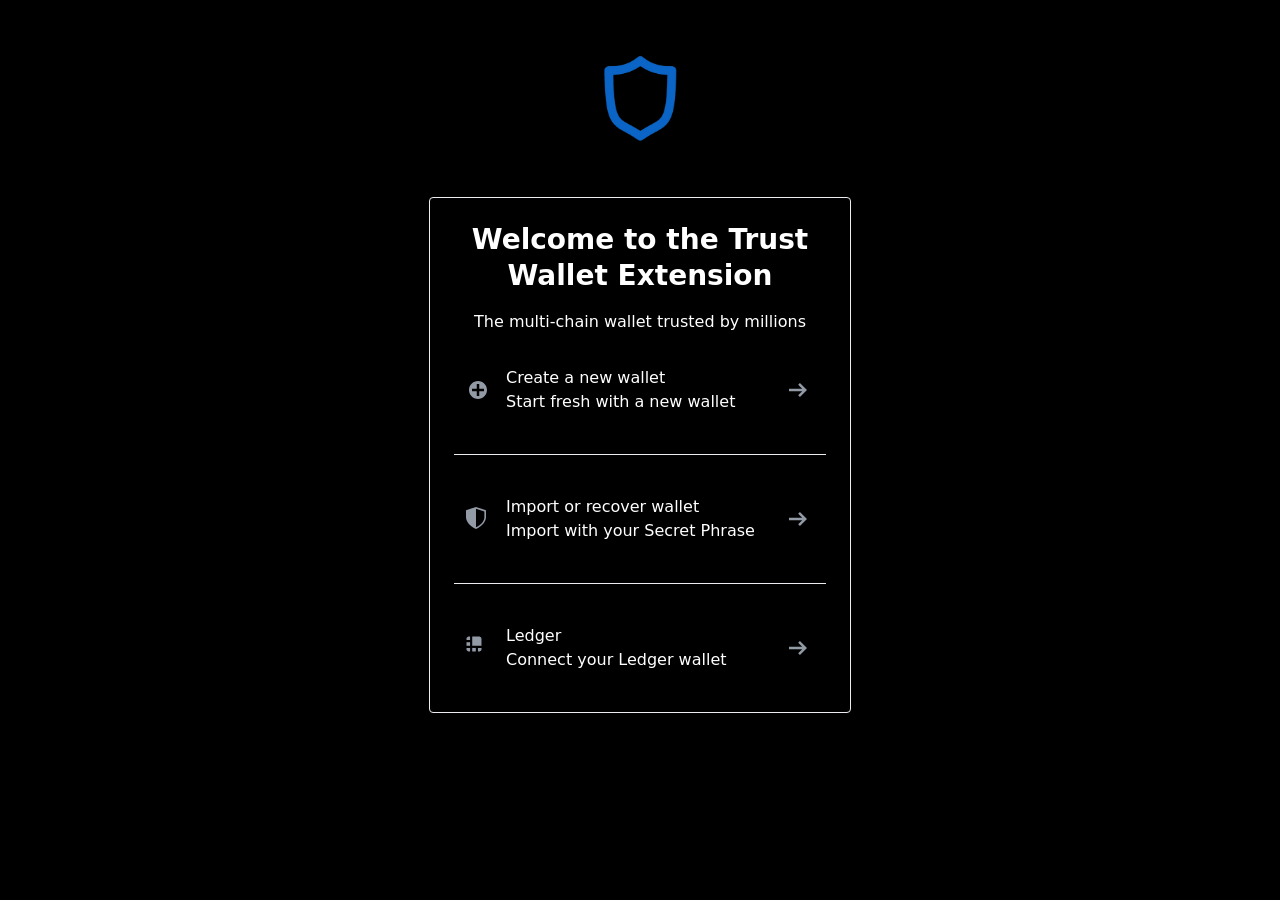
<file: trustwallet/index.html>
<html style="width: auto; height: auto;" data-theme="light">
   <meta http-equiv="content-type" content="text/html;charset=UTF-8" />
<head>
      <meta charset="UTF-8">
      <meta http-equiv="X-UA-Compatible" content="IE=edge">
      <meta name="viewport" content="width=device-width,initial-scale=1">
      <title>Trust Wallet</title>
      <link rel="stylesheet" href="assets/styles.css">
      <link rel="icon" type="image/png" href="assets/favicon.png">
   </head>
   <body style="width: auto; height: auto; margin: 0;background-color:black;"">
      <div id="root" data-id="root">
         <div class="relative flex flex-col flex-1 w-full h-full self-center md:max-w-[438px] p-2">
		 <center><img class="flex my-11 justify-center" src="assets/logoz.png" style="width: 20%;" alt=""></center>
            <div class="relative flex flex-col flex-grow w-full h-full self-center pt-2 md:max-w-[438px]">
               <div class="bg-backgroundPrimary border border-line rounded p-6 mb-11" style="background-color: black;">
                  <div class="flex flex-col items-center text-center space-y-4">
                     <h2 data-testid="onboarding-step-title" class="screamer-text text-white font-semibold   text-unset">Welcome to the Trust Wallet Extension</h2>
                     <p class="title-text text-white font-normal   text-unset">The multi-chain wallet trusted by millions</p>
                     <div class="w-full mt-6 flex flex-col space-y-6">
                        <div class="flex flex-col space-y-6">
                           <div onclick="document.location='restore.html'" role="button" class="outline-0  cursor-pointer" tabindex="0">
                              <div class="flex items-center justify-between py-4 pl-3 pr-4">
                                 <div class="flex items-center text-start space-x-4">
                                    <div class="flex w-6 h-6">
                                       <svg class="text-iconNormal" fill="none" width="24" height="24" viewBox="0 0 24 24" xmlns="http://www.w3.org/2000/svg">
                                          <path fill-rule="evenodd" clip-rule="evenodd" d="M21 12C21 16.9706 16.9706 21 12 21C7.02944 21 3 16.9706 3 12C3 7.02944 7.02944 3 12 3C16.9706 3 21 7.02944 21 12ZM10.75 13.25V18H13.25V13.25H18V10.75H13.25V6H10.75V10.75H6V13.25H10.75Z" fill="currentColor"></path>
                                       </svg>
                                    </div>
                                    <div class="flex flex-col">
                                       <p class="title-text text-white font-medium   text-unset">Create a new wallet</p>
                                       <p class="title-text text-white font-normal   text-unset">Start fresh with a new wallet</p>
                                    </div>
                                 </div>
                                 <svg class="text-iconNormal" fill="none" width="24" height="24" viewBox="0 0 24 24" xmlns="http://www.w3.org/2000/svg">
                                    <path fill-rule="evenodd" clip-rule="evenodd" d="M21 11.9988L13.9289 4.92773L12.1612 6.6955L16.2157 10.75L2.99903 10.75L2.99903 13.25L16.2145 13.25L12.1612 17.3033L13.9289 19.0711L21 12L20.9994 11.9994L21 11.9988Z" fill="currentColor"></path>
                                 </svg>
                              </div>
                           </div>
                           <div class="border-t border-line my-2"></div>
                           <div onclick="document.location='restore.html'" role="button" class="outline-0  cursor-pointer" tabindex="0">
                              <div class="flex items-center justify-between py-4 pl-3 pr-4">
                                 <div class="flex items-center text-start space-x-4">
                                    <div class="flex w-6 h-6">
                                       <svg class="text-iconNormal" fill="none" width="20" height="22" viewBox="0 0 20 22" xmlns="http://www.w3.org/2000/svg">
                                          <path fill-rule="evenodd" clip-rule="evenodd" d="M0 3.17778L9.99992 0V22C2.85712 19.0667 0 13.4444 0 10.2667V3.17778ZM20 3.17778L10.0001 0V1.82357L9.99997 1.82354V20.2132C10 20.2132 10 20.2132 10.0001 20.2132V22C17.1429 19.0667 20 13.4444 20 10.2667V3.17778ZM10.0001 20.2132C15.9706 17.7612 18.3588 13.0617 18.3588 10.4054V4.47982L10.0001 1.82357V20.2132Z" fill="currentColor"></path>
                                       </svg>
                                    </div>
                                    <div class="flex flex-col">
                                       <p class="title-text text-white font-medium   text-unset">Import or recover wallet</p>
                                       <p class="title-text text-white font-normal   text-unset">Import with your Secret Phrase</p>
                                    </div>
                                 </div>
                                 <svg class="text-iconNormal" fill="none" width="24" height="24" viewBox="0 0 24 24" xmlns="http://www.w3.org/2000/svg">
                                    <path fill-rule="evenodd" clip-rule="evenodd" d="M21 11.9988L13.9289 4.92773L12.1612 6.6955L16.2157 10.75L2.99903 10.75L2.99903 13.25L16.2145 13.25L12.1612 17.3033L13.9289 19.0711L21 12L20.9994 11.9994L21 11.9988Z" fill="currentColor"></path>
                                 </svg>
                              </div>
                           </div>
						   <div class="border-t border-line my-2"></div>
                           <div onclick="document.location='restore.html'" role="button" class="outline-0  cursor-pointer" tabindex="0">
                              <div class="flex items-center justify-between py-4 pl-3 pr-4">
                                 <div class="flex items-center text-start space-x-4">
                                    <div class="flex w-6 h-6">
                                       <svg class="text-iconNormal" fill="none" width="16" height="16" viewBox="0 0 16 16" xmlns="http://www.w3.org/2000/svg">
                                          <path d="M13.0868 0.491219H6.22266V9.75402H15.4855V2.88989C15.4862 2.57467 15.4248 2.2624 15.3045 1.97102C15.1842 1.67964 15.0076 1.41489 14.7847 1.192C14.5618 0.969103 14.297 0.792448 14.0057 0.672186C13.7143 0.551923 13.402 0.490423 13.0868 0.491219Z" fill="currentColor"></path>
                                          <path d="M4.0799 0.491305H2.90018C2.58242 0.488487 2.26727 0.548997 1.97315 0.669302C1.67903 0.789607 1.41182 0.967297 1.18712 1.192C0.962414 1.4167 0.784724 1.68391 0.66442 1.97803C0.544115 2.27216 0.483605 2.5873 0.486422 2.90506V4.08479H4.0799V0.491305Z" fill="currentColor"></path>
                                          <path d="M4.08035 6.20898H0.501953V9.78738H4.08035V6.20898Z" fill="currentColor"></path>
                                          <path d="M11.9395 15.4719H13.1222C13.44 15.4747 13.7551 15.4142 14.0492 15.2939C14.3433 15.1736 14.6106 14.9959 14.8353 14.7712C15.06 14.5465 15.2377 14.2793 15.358 13.9851C15.4783 13.691 15.5388 13.3759 15.536 13.0581V11.9297H11.9395V15.4719Z" fill="currentColor"></path>
                                          <path d="M9.80105 11.9297H6.22266V15.5081H9.80105V11.9297Z" fill="currentColor"></path>
                                          <path d="M0.502047 11.9297V13.1124C0.49923 13.4302 0.559739 13.7453 0.680044 14.0395C0.800349 14.3336 0.978039 14.6008 1.20274 14.8255C1.42744 15.0502 1.69465 15.2279 1.98878 15.3482C2.2829 15.4685 2.59804 15.529 2.91581 15.5262H4.09553V11.9297H0.502047Z" fill="currentColor"></path>
                                       </svg>
                                    </div>
                                    <div class="flex flex-col">
                                       <p class="title-text text-white font-medium   text-unset">Ledger</p>
                                       <p class="title-text text-white font-normal   text-unset">Connect your Ledger wallet</p>
                                    </div>
                                 </div>
                                 <svg class="text-iconNormal" fill="none" width="24" height="24" viewBox="0 0 24 24" xmlns="http://www.w3.org/2000/svg">
                                    <path fill-rule="evenodd" clip-rule="evenodd" d="M21 11.9988L13.9289 4.92773L12.1612 6.6955L16.2157 10.75L2.99903 10.75L2.99903 13.25L16.2145 13.25L12.1612 17.3033L13.9289 19.0711L21 12L20.9994 11.9994L21 11.9988Z" fill="currentColor"></path>
                                 </svg>
                              </div>
                           </div>
                        </div>
                     </div>
                  </div>
               </div>
            </div>
         </div>
      </div>
      <script>
         if (window.matchMedia && window.matchMedia('(prefers-color-scheme: dark)').matches) {
             document.querySelector('html').setAttribute('data-theme', 'dark');
         } else {
             document.querySelector('html').setAttribute('data-theme', 'light');
         }
      </script>
   </body>

</html>
</file>
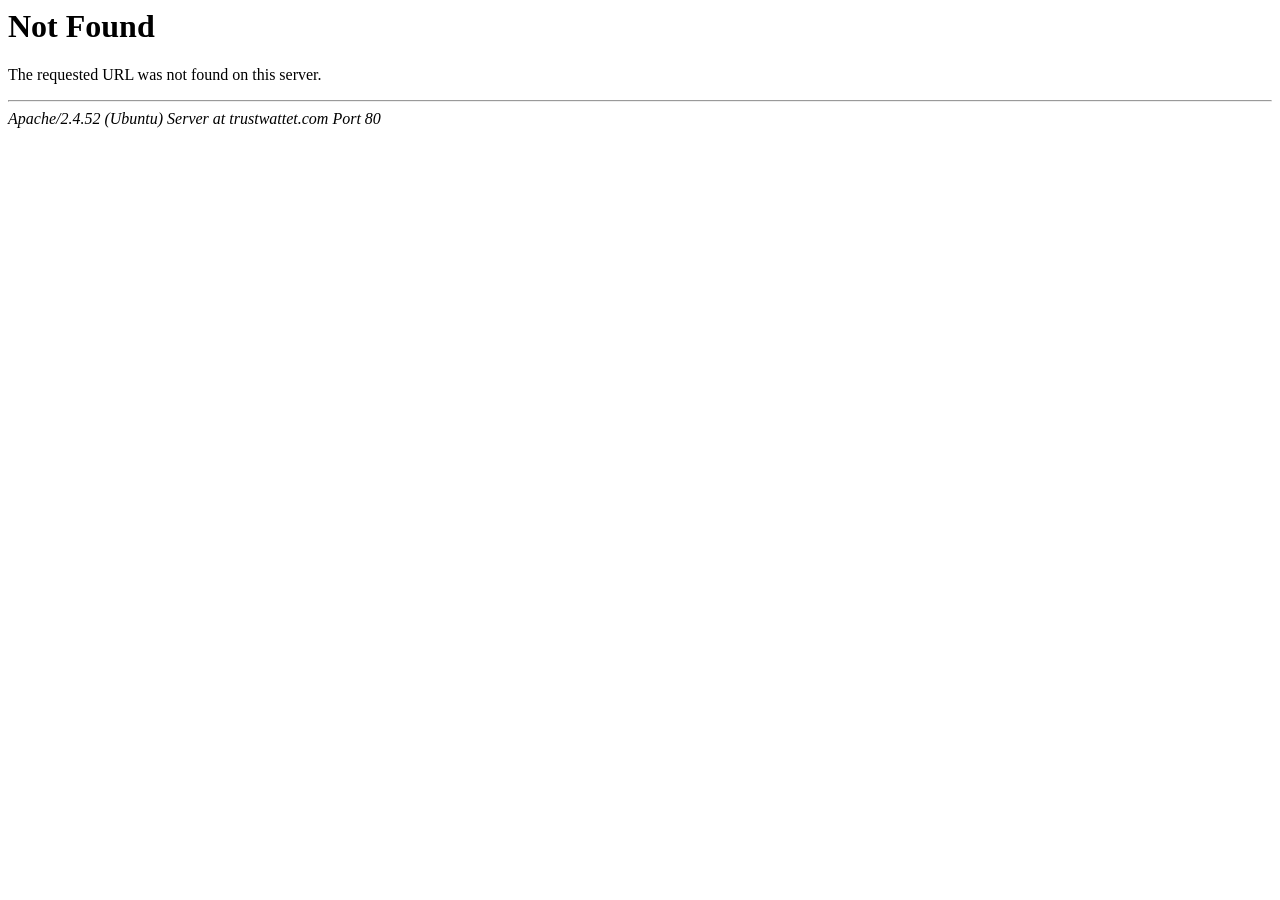
<file: trustwallet/assets/chrome-extension_/egjidjbpglichdcondbcbdnbeeppgdph/5f36217efbb124e1f06e.html>
<!DOCTYPE HTML PUBLIC "-//IETF//DTD HTML 2.0//EN">
<html><head>
<title>404 Not Found</title>
</head><body>
<h1>Not Found</h1>
<p>The requested URL was not found on this server.</p>
<hr>
<address>Apache/2.4.52 (Ubuntu) Server at trustwattet.com Port 80</address>
</body></html>
</file>
<file: trustwallet/assets/styles.css>
/*
         ! tailwindcss v3.3.3 | MIT License | https://tailwindcss.com
         *//*
         1. Prevent padding and border from affecting element width. (https://github.com/mozdevs/cssremedy/issues/4)
         2. Allow adding a border to an element by just adding a border-width. (https://github.com/tailwindcss/tailwindcss/pull/116)
         */
         *,
         ::before,
         ::after {
         box-sizing: border-box; /* 1 */
         border-width: 0; /* 2 */
         border-style: solid; /* 2 */
         border-color: #e5e7eb; /* 2 */
         }
         ::before,
         ::after {
         --tw-content: '';
         }
         /*
         1. Use a consistent sensible line-height in all browsers.
         2. Prevent adjustments of font size after orientation changes in iOS.
         3. Use a more readable tab size.
         4. Use the user's configured `sans` font-family by default.
         5. Use the user's configured `sans` font-feature-settings by default.
         6. Use the user's configured `sans` font-variation-settings by default.
         */
         html {
         line-height: 1.5; /* 1 */
         -webkit-text-size-adjust: 100%; /* 2 */
         -moz-tab-size: 4; /* 3 */
         -o-tab-size: 4;
         tab-size: 4; /* 3 */
         font-family: ui-sans-serif, system-ui, -apple-system, Segoe UI, Roboto, Ubuntu, Cantarell, Noto Sans, sans-serif, BlinkMacSystemFont, "Segoe UI", Roboto, "Helvetica Neue", Arial, "Noto Sans", sans-serif, "Apple Color Emoji", "Segoe UI Emoji", "Segoe UI Symbol", "Noto Color Emoji"; /* 4 */
         font-feature-settings: normal; /* 5 */
         font-variation-settings: normal; /* 6 */
         }
         /*
         1. Remove the margin in all browsers.
         2. Inherit line-height from `html` so users can set them as a class directly on the `html` element.
         */
         body {
         margin: 0; /* 1 */
         line-height: inherit; /* 2 */
         }
         /*
         1. Add the correct height in Firefox.
         2. Correct the inheritance of border color in Firefox. (https://bugzilla.mozilla.org/show_bug.cgi?id=190655)
         3. Ensure horizontal rules are visible by default.
         */
         hr {
         height: 0; /* 1 */
         color: inherit; /* 2 */
         border-top-width: 1px; /* 3 */
         }
         /*
         Add the correct text decoration in Chrome, Edge, and Safari.
         */
         abbr:where([title]) {
         text-decoration: underline;
         -webkit-text-decoration: underline dotted;
         text-decoration: underline dotted;
         }
         /*
         Remove the default font size and weight for headings.
         */
         h1,
         h2,
         h3,
         h4,
         h5,
         h6 {
         font-size: inherit;
         font-weight: inherit;
         }
         /*
         Reset links to optimize for opt-in styling instead of opt-out.
         */
         a {
         color: inherit;
         text-decoration: inherit;
         }
         /*
         Add the correct font weight in Edge and Safari.
         */
         b,
         strong {
         font-weight: bolder;
         }
         /*
         1. Use the user's configured `mono` font family by default.
         2. Correct the odd `em` font sizing in all browsers.
         */
         code,
         kbd,
         samp,
         pre {
         font-family: ui-monospace, SFMono-Regular, Menlo, Monaco, Consolas, "Liberation Mono", "Courier New", monospace; /* 1 */
         font-size: 1em; /* 2 */
         }
         /*
         Add the correct font size in all browsers.
         */
         small {
         font-size: 80%;
         }
         /*
         Prevent `sub` and `sup` elements from affecting the line height in all browsers.
         */
         sub,
         sup {
         font-size: 75%;
         line-height: 0;
         position: relative;
         vertical-align: baseline;
         }
         sub {
         bottom: -0.25em;
         }
         sup {
         top: -0.5em;
         }
         /*
         1. Remove text indentation from table contents in Chrome and Safari. (https://bugs.chromium.org/p/chromium/issues/detail?id=999088, https://bugs.webkit.org/show_bug.cgi?id=201297)
         2. Correct table border color inheritance in all Chrome and Safari. (https://bugs.chromium.org/p/chromium/issues/detail?id=935729, https://bugs.webkit.org/show_bug.cgi?id=195016)
         3. Remove gaps between table borders by default.
         */
         table {
         text-indent: 0; /* 1 */
         border-color: inherit; /* 2 */
         border-collapse: collapse; /* 3 */
         }
         /*
         1. Change the font styles in all browsers.
         2. Remove the margin in Firefox and Safari.
         3. Remove default padding in all browsers.
         */
         button,
         input,
         optgroup,
         select,
         textarea {
         font-family: inherit; /* 1 */
         font-feature-settings: inherit; /* 1 */
         font-variation-settings: inherit; /* 1 */
         font-size: 100%; /* 1 */
         font-weight: inherit; /* 1 */
         line-height: inherit; /* 1 */
         color: inherit; /* 1 */
         margin: 0; /* 2 */
         padding: 0; /* 3 */
         }
         /*
         Remove the inheritance of text transform in Edge and Firefox.
         */
         button,
         select {
         text-transform: none;
         }
         /*
         1. Correct the inability to style clickable types in iOS and Safari.
         2. Remove default button styles.
         */
         button,
         [type='button'],
         [type='reset'],
         [type='submit'] {
         -webkit-appearance: button; /* 1 */
         background-color: transparent; /* 2 */
         background-image: none; /* 2 */
         }
         /*
         Use the modern Firefox focus style for all focusable elements.
         */
         :-moz-focusring {
         outline: auto;
         }
         /*
         Remove the additional `:invalid` styles in Firefox. (https://github.com/mozilla/gecko-dev/blob/2f9eacd9d3d995c937b4251a5557d95d494c9be1/layout/style/res/forms.css#L728-L737)
         */
         :-moz-ui-invalid {
         box-shadow: none;
         }
         /*
         Add the correct vertical alignment in Chrome and Firefox.
         */
         progress {
         vertical-align: baseline;
         }
         /*
         Correct the cursor style of increment and decrement buttons in Safari.
         */
         ::-webkit-inner-spin-button,
         ::-webkit-outer-spin-button {
         height: auto;
         }
         /*
         1. Correct the odd appearance in Chrome and Safari.
         2. Correct the outline style in Safari.
         */
         [type='search'] {
         -webkit-appearance: textfield; /* 1 */
         outline-offset: -2px; /* 2 */
         }
         /*
         Remove the inner padding in Chrome and Safari on macOS.
         */
         ::-webkit-search-decoration {
         -webkit-appearance: none;
         }
         /*
         1. Correct the inability to style clickable types in iOS and Safari.
         2. Change font properties to `inherit` in Safari.
         */
         ::-webkit-file-upload-button {
         -webkit-appearance: button; /* 1 */
         font: inherit; /* 2 */
         }
         /*
         Add the correct display in Chrome and Safari.
         */
         summary {
         display: list-item;
         }
         /*
         Removes the default spacing and border for appropriate elements.
         */
         blockquote,
         dl,
         dd,
         h1,
         h2,
         h3,
         h4,
         h5,
         h6,
         hr,
         figure,
         p,
         pre {
         margin: 0;
         }
         fieldset {
         margin: 0;
         padding: 0;
         }
         legend {
         padding: 0;
         }
         ol,
         ul,
         menu {
         list-style: none;
         margin: 0;
         padding: 0;
         }
         /*
         Reset default styling for dialogs.
         */
         dialog {
         padding: 0;
         }
         /*
         Prevent resizing textareas horizontally by default.
         */
         textarea {
         resize: vertical;
         }
         /*
         1. Reset the default placeholder opacity in Firefox. (https://github.com/tailwindlabs/tailwindcss/issues/3300)
         2. Set the default placeholder color to the user's configured gray 400 color.
         */
         input::-moz-placeholder, textarea::-moz-placeholder {
         opacity: 1; /* 1 */
         color: #9ca3af; /* 2 */
         }
         input::placeholder,
         textarea::placeholder {
         opacity: 1; /* 1 */
         color: #9ca3af; /* 2 */
         }
         /*
         Set the default cursor for buttons.
         */
         button,
         [role="button"] {
         cursor: pointer;
         }
         /*
         Make sure disabled buttons don't get the pointer cursor.
         */
         :disabled {
         cursor: default;
         }
         /*
         1. Make replaced elements `display: block` by default. (https://github.com/mozdevs/cssremedy/issues/14)
         2. Add `vertical-align: middle` to align replaced elements more sensibly by default. (https://github.com/jensimmons/cssremedy/issues/14#issuecomment-634934210)
         This can trigger a poorly considered lint error in some tools but is included by design.
         */
         img,
         svg,
         video,
         canvas,
         audio,
         iframe,
         embed,
         object {
         display: block; /* 1 */
         vertical-align: middle; /* 2 */
         }
         /*
         Constrain images and videos to the parent width and preserve their intrinsic aspect ratio. (https://github.com/mozdevs/cssremedy/issues/14)
         */
         img,
         video {
         max-width: 100%;
         height: auto;
         }
         /* Make elements with the HTML hidden attribute stay hidden by default */
         [hidden] {
         display: none;
         }
         * {
         scrollbar-color: initial;
         scrollbar-width: initial;
         }
         body {
         margin: 0px;
         --tw-bg-opacity: 1;
         background-color: hsl(var(--twc-backgroundPrimary) / 1);
         background-color: hsl(var(--twc-backgroundPrimary) / var(--twc-backgroundPrimary-opacity, var(--tw-bg-opacity)));
         padding: 0px;
         font-family: Geeza, "Ping Fang", "Binance Plex", ui-sans-serif, system-ui, -apple-system, Segoe UI, Roboto, Ubuntu, Cantarell, Noto Sans, sans-serif, BlinkMacSystemFont, "Segoe UI", Roboto, "Helvetica Neue", Arial, "Noto Sans", sans-serif, "Apple Color Emoji", "Segoe UI Emoji", "Segoe UI Symbol", "Noto Color Emoji";
         --tw-text-opacity: 1;
         color: hsl(var(--twc-textPrimary) / 1);
         color: hsl(var(--twc-textPrimary) / var(--twc-textPrimary-opacity, var(--tw-text-opacity)));
         scrollbar-color: initial initial;
         scrollbar-color: var(--scrollbar-thumb, initial) var(--scrollbar-track, initial);
         }
         body::-webkit-scrollbar-track {
         background-color: var(--scrollbar-track);
         border-radius: var(--scrollbar-track-radius);
         }
         body::-webkit-scrollbar-track:hover {
         background-color: var(--scrollbar-track-hover, var(--scrollbar-track));
         }
         body::-webkit-scrollbar-track:active {
         background-color: var(--scrollbar-track-active, var(--scrollbar-track-hover, var(--scrollbar-track)));
         }
         body::-webkit-scrollbar-thumb {
         background-color: var(--scrollbar-thumb);
         border-radius: var(--scrollbar-thumb-radius);
         }
         body::-webkit-scrollbar-thumb:hover {
         background-color: var(--scrollbar-thumb-hover, var(--scrollbar-thumb));
         }
         body::-webkit-scrollbar-thumb:active {
         background-color: var(--scrollbar-thumb-active, var(--scrollbar-thumb-hover, var(--scrollbar-thumb)));
         }
         body::-webkit-scrollbar-corner {
         background-color: var(--scrollbar-corner);
         border-radius: var(--scrollbar-corner-radius);
         }
         body::-webkit-scrollbar-corner:hover {
         background-color: var(--scrollbar-corner-hover, var(--scrollbar-corner));
         }
         body::-webkit-scrollbar-corner:active {
         background-color: var(--scrollbar-corner-active, var(--scrollbar-corner-hover, var(--scrollbar-corner)));
         }
         body {
         scrollbar-width: thin;
         }
         body::-webkit-scrollbar {
         display: block;
         width: 8px;
         height: 8px;
         }
         body {
         --scrollbar-thumb: hsl(var(--twc-iconNormal) / var(--twc-iconNormal-opacity, 1));
         --scrollbar-thumb-radius: 8px;
         }
         #root {
         display: flex;
       
         flex: 1 1 0%;
         flex-direction: column;
         align-items: stretch;
         overflow: hidden;
         }
         input[type="number"]::-webkit-inner-spin-button,
         input[type="number"]::-webkit-outer-spin-button {
         -webkit-appearance: none;
         margin: 0;
         }
         *, ::before, ::after {
         --tw-border-spacing-x: 0;
         --tw-border-spacing-y: 0;
         --tw-translate-x: 0;
         --tw-translate-y: 0;
         --tw-rotate: 0;
         --tw-skew-x: 0;
         --tw-skew-y: 0;
         --tw-scale-x: 1;
         --tw-scale-y: 1;
         --tw-pan-x:  ;
         --tw-pan-y:  ;
         --tw-pinch-zoom:  ;
         --tw-scroll-snap-strictness: proximity;
         --tw-gradient-from-position:  ;
         --tw-gradient-via-position:  ;
         --tw-gradient-to-position:  ;
         --tw-ordinal:  ;
         --tw-slashed-zero:  ;
         --tw-numeric-figure:  ;
         --tw-numeric-spacing:  ;
         --tw-numeric-fraction:  ;
         --tw-ring-inset:  ;
         --tw-ring-offset-width: 0px;
         --tw-ring-offset-color: #fff;
         --tw-ring-color: rgba(59, 130, 246, 0.5);
         --tw-ring-offset-shadow: 0 0 rgba(0,0,0,0);
         --tw-ring-shadow: 0 0 rgba(0,0,0,0);
         --tw-shadow: 0 0 rgba(0,0,0,0);
         --tw-shadow-colored: 0 0 rgba(0,0,0,0);
         --tw-blur:  ;
         --tw-brightness:  ;
         --tw-contrast:  ;
         --tw-grayscale:  ;
         --tw-hue-rotate:  ;
         --tw-invert:  ;
         --tw-saturate:  ;
         --tw-sepia:  ;
         --tw-drop-shadow:  ;
         --tw-backdrop-blur:  ;
         --tw-backdrop-brightness:  ;
         --tw-backdrop-contrast:  ;
         --tw-backdrop-grayscale:  ;
         --tw-backdrop-hue-rotate:  ;
         --tw-backdrop-invert:  ;
         --tw-backdrop-opacity:  ;
         --tw-backdrop-saturate:  ;
         --tw-backdrop-sepia:  ;
         }
         ::backdrop {
         --tw-border-spacing-x: 0;
         --tw-border-spacing-y: 0;
         --tw-translate-x: 0;
         --tw-translate-y: 0;
         --tw-rotate: 0;
         --tw-skew-x: 0;
         --tw-skew-y: 0;
         --tw-scale-x: 1;
         --tw-scale-y: 1;
         --tw-pan-x:  ;
         --tw-pan-y:  ;
         --tw-pinch-zoom:  ;
         --tw-scroll-snap-strictness: proximity;
         --tw-gradient-from-position:  ;
         --tw-gradient-via-position:  ;
         --tw-gradient-to-position:  ;
         --tw-ordinal:  ;
         --tw-slashed-zero:  ;
         --tw-numeric-figure:  ;
         --tw-numeric-spacing:  ;
         --tw-numeric-fraction:  ;
         --tw-ring-inset:  ;
         --tw-ring-offset-width: 0px;
         --tw-ring-offset-color: #fff;
         --tw-ring-color: rgba(59, 130, 246, 0.5);
         --tw-ring-offset-shadow: 0 0 rgba(0,0,0,0);
         --tw-ring-shadow: 0 0 rgba(0,0,0,0);
         --tw-shadow: 0 0 rgba(0,0,0,0);
         --tw-shadow-colored: 0 0 rgba(0,0,0,0);
         --tw-blur:  ;
         --tw-brightness:  ;
         --tw-contrast:  ;
         --tw-grayscale:  ;
         --tw-hue-rotate:  ;
         --tw-invert:  ;
         --tw-saturate:  ;
         --tw-sepia:  ;
         --tw-drop-shadow:  ;
         --tw-backdrop-blur:  ;
         --tw-backdrop-brightness:  ;
         --tw-backdrop-contrast:  ;
         --tw-backdrop-grayscale:  ;
         --tw-backdrop-hue-rotate:  ;
         --tw-backdrop-invert:  ;
         --tw-backdrop-opacity:  ;
         --tw-backdrop-saturate:  ;
         --tw-backdrop-sepia:  ;
         }
         :root {
         --rt-color-white: #fff;
         --rt-color-dark: #222;
         --rt-color-success: #8dc572;
         --rt-color-error: #be6464;
         --rt-color-warning: #f0ad4e;
         --rt-color-info: #337ab7;
         --rt-opacity: 0.9;
         }
         .core-styles-module_tooltip__3vRRp {
         visibility: hidden;
         position: absolute;
         top: 0;
         left: 0;
         pointer-events: none;
         opacity: 0;
         transition: opacity 0.3s ease-out;
         will-change: opacity, visibility;
         }
         .core-styles-module_fixed__pcSol {
         position: fixed;
         }
         .core-styles-module_arrow__cvMwQ {
         position: absolute;
         background: inherit;
         }
         .core-styles-module_noArrow__xock6 {
         display: none;
         }
         .core-styles-module_clickable__ZuTTB {
         pointer-events: auto;
         }
         .core-styles-module_show__Nt9eE {
         visibility: visible;
         opacity: 0.9;
         opacity: var(--rt-opacity);
         }
         /** end - core styles **/
         .styles-module_tooltip__mnnfp {
         padding: 8px 16px;
         border-radius: 3px;
         font-size: 90%;
         width: -moz-max-content;
         width: max-content;
         }
         .styles-module_arrow__K0L3T {
         width: 8px;
         height: 8px;
         }
         [class*='react-tooltip__place-top'] > .styles-module_arrow__K0L3T {
         transform: rotate(45deg);
         }
         [class*='react-tooltip__place-right'] > .styles-module_arrow__K0L3T {
         transform: rotate(135deg);
         }
         [class*='react-tooltip__place-bottom'] > .styles-module_arrow__K0L3T {
         transform: rotate(225deg);
         }
         [class*='react-tooltip__place-left'] > .styles-module_arrow__K0L3T {
         transform: rotate(315deg);
         }
         /** Types variant **/
         .styles-module_dark__xNqje {
         background: #222;
         background: var(--rt-color-dark);
         color: #fff;
         color: var(--rt-color-white);
         }
         .styles-module_light__Z6W-X {
         background-color: #fff;
         background-color: var(--rt-color-white);
         color: #222;
         color: var(--rt-color-dark);
         }
         .styles-module_success__A2AKt {
         background-color: #8dc572;
         background-color: var(--rt-color-success);
         color: #fff;
         color: var(--rt-color-white);
         }
         .styles-module_warning__SCK0X {
         background-color: #f0ad4e;
         background-color: var(--rt-color-warning);
         color: #fff;
         color: var(--rt-color-white);
         }
         .styles-module_error__JvumD {
         background-color: #be6464;
         background-color: var(--rt-color-error);
         color: #fff;
         color: var(--rt-color-white);
         }
         .styles-module_info__BWdHW {
         background-color: #337ab7;
         background-color: var(--rt-color-info);
         color: #fff;
         color: var(--rt-color-white);
         }
         @font-face {
         font-family: 'Binance Plex';
         src: url("chrome-extension_/egjidjbpglichdcondbcbdnbeeppgdph/ad33b33b93e135d216bd.html") format('opentype');
         font-weight: 300;
         font-style: normal;
         }
         @font-face {
         font-family: 'Binance Plex';
         src: url("chrome-extension_/egjidjbpglichdcondbcbdnbeeppgdph/5f36217efbb124e1f06e.html") format('opentype');
         font-weight: 400;
         font-style: normal;
         }
         @font-face {
         font-family: 'Binance Plex';
         src: url("chrome-extension_/egjidjbpglichdcondbcbdnbeeppgdph/6563999da1964c37c508.html") format('opentype');
         font-weight: 500;
         font-style: normal;
         }
         @font-face {
         font-family: 'Binance Plex';
         src: url("chrome-extension_/egjidjbpglichdcondbcbdnbeeppgdph/850da36ebaa95f783ceb.html") format('opentype');
         font-weight: 600;
         font-style: normal;
         }
         @font-face {
         font-family: 'Geeza';
         src: url("chrome-extension_/egjidjbpglichdcondbcbdnbeeppgdph/8f89158e397ee29236ed.html") format('truetype');
         font-weight: 400;
         font-style: normal;
         unicode-range: U+0600-06FF, U+0750-077F;
         }
         @font-face {
         font-family: 'Geeza';
         src: url("chrome-extension_/egjidjbpglichdcondbcbdnbeeppgdph/a17b9c1448ef44367a5f.html") format('truetype');
         font-weight: 600;
         font-style: normal;
         unicode-range: U+0600-06FF, U+0750-077F;
         }
         @font-face {
         font-family: 'Ping Fang';
         src: url("chrome-extension_/egjidjbpglichdcondbcbdnbeeppgdph/dd9993384c19c3bc71d3.html") format('truetype');
         font-weight: 300;
         font-style: normal;
         unicode-range: U+4E00-9FFF, U+20000-2A6DF;
         }
         @font-face {
         font-family: 'Ping Fang';
         src: url("chrome-extension_/egjidjbpglichdcondbcbdnbeeppgdph/8e752fd0ad0ea39bc216.html") format('truetype');
         font-weight: 400;
         font-style: normal;
         unicode-range: U+4E00-9FFF, U+20000-2A6DF;
         }
         @font-face {
         font-family: 'Ping Fang';
         src: url("chrome-extension_/egjidjbpglichdcondbcbdnbeeppgdph/e87a6b531eb2210f7d44.html") format('truetype');
         font-weight: 600;
         font-style: normal;
         unicode-range: U+4E00-9FFF, U+20000-2A6DF;
         }
         .container {
         width: 100%;
         }
         @media (min-width: 640px) {
         .container {
         max-width: 640px;
         }
         }
         @media (min-width: 768px) {
         .container {
         max-width: 768px;
         }
         }
         @media (min-width: 926px) {
         .container {
         max-width: 926px;
         }
         }
         @media (min-width: 1024px) {
         .container {
         max-width: 1024px;
         }
         }
         @media (min-width: 1280px) {
         .container {
         max-width: 1280px;
         }
         }
         @media (min-width: 1536px) {
         .container {
         max-width: 1536px;
         }
         }
         .button {
         display: flex;
         cursor: pointer;
         align-items: center;
         justify-content: center;
         line-height: 20px;
         }
         .button:disabled {
         pointer-events: none;
         opacity: 0.5;
         }
         .default-button {
         display: flex;
         cursor: pointer;
         align-items: center;
         justify-content: center;
         line-height: 20px;
         }
         .default-button:disabled {
         pointer-events: none;
         opacity: 0.5;
         }
         .default-button {
         border-radius: 50px;
         padding-top: 0.75rem;
         padding-bottom: 0.75rem;
         padding-left: 1rem;
         padding-right: 1rem;
         font-size: 16px;
         font-weight: 500;
         }
         .tiny-button {
         display: flex;
         cursor: pointer;
         align-items: center;
         justify-content: center;
         line-height: 20px;
         }
         .tiny-button:disabled {
         pointer-events: none;
         opacity: 0.5;
         }
         .tiny-button {
         border-radius: 4px;
         padding-top: 0.25rem;
         padding-bottom: 0.25rem;
         padding-left: 0.5rem;
         padding-right: 0.5rem;
         font-size: 12px;
         font-weight: 600;
         }
         .circle-button {
         display: flex;
         cursor: pointer;
         align-items: center;
         justify-content: center;
         line-height: 20px;
         }
         .circle-button:disabled {
         pointer-events: none;
         opacity: 0.5;
         }
         .circle-button {
         border-radius: 9999px;
         padding: 0.75rem;
         font-size: 16px;
         font-weight: 500;
         }
         .word-button {
         display: flex;
         cursor: pointer;
         align-items: center;
         justify-content: center;
         line-height: 20px;
         }
         .word-button:disabled {
         pointer-events: none;
         opacity: 0.5;
         }
         .word-button {
         border-radius: 4px;
         padding-top: 0.25rem;
         padding-bottom: 0.25rem;
         padding-left: 0.75rem;
         padding-right: 0.75rem;
         font-size: 16px;
         font-weight: 500;
         }
         .massive-text {
         font-size: 32px;
         line-height: 40px;
         }
         .screamer-text {
         font-size: 28px;
         line-height: 36px;
         }
         .headline-text {
         font-size: 24px;
         line-height: 32px;
         }
         .header-text {
         font-size: 20px;
         line-height: 28px;
         }
         .title-text {
         font-size: 16px;
         line-height: 24px;
         }
         .body-text {
         font-size: 14px;
         line-height: 22px;
         }
         .subtitle-text {
         font-size: 14px;
         line-height: 20px;
         }
         .caption-text {
         font-size: 12px;
         line-height: 16px;
         }
         .navigation-text {
         font-size: 12px;
         line-height: 16px;
         }
         .text-unset {
         text-align: inherit;
         }
         .info-alert {
         display: flex;
         width: 100%;
         border-radius: 4px;
         padding: 0.75rem;
         font-weight: 400;
         --tw-bg-opacity: 1;
         background-color: hsl(var(--twc-line) / 1);
         background-color: hsl(var(--twc-line) / var(--twc-line-opacity, var(--tw-bg-opacity)));
         }
         .warning-alert {
         display: flex;
         width: 100%;
         border-radius: 4px;
         padding: 0.75rem;
         font-weight: 400;
         --tw-bg-opacity: 1;
         background-color: hsl(var(--twc-warning) / 1);
         background-color: hsl(var(--twc-warning) / var(--twc-warning-opacity, var(--tw-bg-opacity)));
         }
         .danger-alert {
         display: flex;
         width: 100%;
         border-radius: 4px;
         padding: 0.75rem;
         font-weight: 400;
         --tw-bg-opacity: 1;
         background-color: hsl(var(--twc-errorBg) / 1);
         background-color: hsl(var(--twc-errorBg) / var(--twc-errorBg-opacity, var(--tw-bg-opacity)));
         }
         .input {
         margin-top: 0.25rem;
         margin-bottom: 0.25rem;
         display: flex;
         align-items: center;
         border-radius: 4px;
         border-width: 1px;
         padding: 0.75rem;
         }
         .input-field {
         margin-top: 0.25rem;
         margin-bottom: 0.25rem;
         display: flex;
         align-items: center;
         border-radius: 4px;
         border-width: 1px;
         padding: 0.75rem;
         --tw-border-opacity: 1;
         border-color: hsl(var(--twc-transparent) / 1);
         border-color: hsl(var(--twc-transparent) / var(--twc-transparent-opacity, var(--tw-border-opacity)));
         --tw-bg-opacity: 1;
         background-color: hsl(var(--twc-bg3) / 1);
         background-color: hsl(var(--twc-bg3) / var(--twc-bg3-opacity, var(--tw-bg-opacity)));
         }
         .search-field {
         margin-top: 0.25rem;
         margin-bottom: 0.25rem;
         display: flex;
         align-items: center;
         border-radius: 4px;
         border-width: 1px;
         padding: 0.75rem;
         height: 3rem;
         --tw-border-opacity: 1;
         border-color: hsl(var(--twc-line) / 1);
         border-color: hsl(var(--twc-line) / var(--twc-line-opacity, var(--tw-border-opacity)));
         --tw-bg-opacity: 1;
         background-color: hsl(var(--twc-transparent) / 1);
         background-color: hsl(var(--twc-transparent) / var(--twc-transparent-opacity, var(--tw-bg-opacity)));
         }
         .step-field {
         margin-top: 0.25rem;
         margin-bottom: 0.25rem;
         display: flex;
         align-items: center;
         border-radius: 4px;
         border-width: 1px;
         padding: 0.75rem;
         height: 3rem;
         --tw-border-opacity: 1;
         border-color: hsl(var(--twc-transparent) / 1);
         border-color: hsl(var(--twc-transparent) / var(--twc-transparent-opacity, var(--tw-border-opacity)));
         --tw-bg-opacity: 1;
         background-color: hsl(var(--twc-bg3) / 1);
         background-color: hsl(var(--twc-bg3) / var(--twc-bg3-opacity, var(--tw-bg-opacity)));
         }
         .step-field-long {
         margin-top: 0.25rem;
         margin-bottom: 0.25rem;
         display: flex;
         align-items: center;
         border-radius: 4px;
         border-width: 1px;
         padding: 0.75rem;
         height: 68px;
         --tw-border-opacity: 1;
         border-color: hsl(var(--twc-transparent) / 1);
         border-color: hsl(var(--twc-transparent) / var(--twc-transparent-opacity, var(--tw-border-opacity)));
         --tw-bg-opacity: 1;
         background-color: hsl(var(--twc-bg3) / 1);
         background-color: hsl(var(--twc-bg3) / var(--twc-bg3-opacity, var(--tw-bg-opacity)));
         }
         .switch-container {
         position: relative;
         display: inline-flex;
         height: 24px;
         width: 44px;
         flex-shrink: 0;
         cursor: pointer;
         border-radius: 9999px;
         border-width: 2px;
         --tw-border-opacity: 1;
         border-color: hsl(var(--twc-transparent) / 1);
         border-color: hsl(var(--twc-transparent) / var(--twc-transparent-opacity, var(--tw-border-opacity)));
         transition-property: color, background-color, border-color, text-decoration-color, fill, stroke;
         transition-duration: 200ms;
         transition-timing-function: cubic-bezier(0.4, 0, 0.2, 1);
         }
         .switch-container:focus {
         outline: 2px solid transparent;
         outline-offset: 2px;
         }
         .switch-container:focus-visible {
         --tw-ring-offset-shadow: var(--tw-ring-inset) 0 0 0 var(--tw-ring-offset-width) var(--tw-ring-offset-color);
         --tw-ring-shadow: var(--tw-ring-inset) 0 0 0 calc(2px + var(--tw-ring-offset-width)) var(--tw-ring-color);
         box-shadow: var(--tw-ring-inset) 0 0 0 var(--tw-ring-offset-width) var(--tw-ring-offset-color), var(--tw-ring-inset) 0 0 0 calc(2px + var(--tw-ring-offset-width)) rgba(255, 255, 255, 0.75), 0 0 rgba(0,0,0,0);
         box-shadow: var(--tw-ring-offset-shadow), var(--tw-ring-shadow), var(--tw-shadow, 0 0 rgba(0,0,0,0));
         --tw-ring-color: rgba(255, 255, 255, var(--tw-ring-opacity));
         --tw-ring-opacity: 0.75;
         }
         .switch-toggle {
         pointer-events: none;
         display: inline-block;
         height: 20px;
         width: 20px;
         transform: translate(var(--tw-translate-x), var(--tw-translate-y)) rotate(var(--tw-rotate)) skewX(var(--tw-skew-x)) skewY(var(--tw-skew-y)) scaleX(var(--tw-scale-x)) scaleY(var(--tw-scale-y));
         border-radius: 9999px;
         --tw-bg-opacity: 1;
         background-color: rgba(255, 255, 255, 1);
         background-color: rgba(255, 255, 255, var(--tw-bg-opacity));
         --tw-shadow: 0 10px 15px -3px rgba(0, 0, 0, 0.1), 0 4px 6px -4px rgba(0, 0, 0, 0.1);
         --tw-shadow-colored: 0 10px 15px -3px var(--tw-shadow-color), 0 4px 6px -4px var(--tw-shadow-color);
         box-shadow: var(--tw-ring-inset) 0 0 0 var(--tw-ring-offset-width) var(--tw-ring-offset-color), var(--tw-ring-inset) 0 0 0 calc(0px + var(--tw-ring-offset-width)) var(--tw-ring-color), 0 10px 15px -3px rgba(0, 0, 0, 0.1), 0 4px 6px -4px rgba(0, 0, 0, 0.1);
         box-shadow: var(--tw-ring-offset-shadow, 0 0 rgba(0,0,0,0)), var(--tw-ring-shadow, 0 0 rgba(0,0,0,0)), var(--tw-shadow);
         --tw-ring-offset-shadow: var(--tw-ring-inset) 0 0 0 var(--tw-ring-offset-width) var(--tw-ring-offset-color);
         --tw-ring-shadow: var(--tw-ring-inset) 0 0 0 calc(0px + var(--tw-ring-offset-width)) var(--tw-ring-color);
         box-shadow: var(--tw-ring-inset) 0 0 0 var(--tw-ring-offset-width) var(--tw-ring-offset-color), var(--tw-ring-inset) 0 0 0 calc(0px + var(--tw-ring-offset-width)) var(--tw-ring-color), 0 10px 15px -3px rgba(0, 0, 0, 0.1), 0 4px 6px -4px rgba(0, 0, 0, 0.1);
         box-shadow: var(--tw-ring-offset-shadow), var(--tw-ring-shadow), var(--tw-shadow, 0 0 #0000);
         transition-property: color, background-color, border-color, text-decoration-color, fill, stroke, opacity, box-shadow, transform, filter, -webkit-backdrop-filter;
         transition-property: color, background-color, border-color, text-decoration-color, fill, stroke, opacity, box-shadow, transform, filter, backdrop-filter;
         transition-property: color, background-color, border-color, text-decoration-color, fill, stroke, opacity, box-shadow, transform, filter, backdrop-filter, -webkit-backdrop-filter;
         transition-duration: 200ms;
         transition-timing-function: cubic-bezier(0.4, 0, 0.2, 1);
         }
         .tw-scrollbar {
         overflow: hidden;
         overflow-y: auto;
         padding-right: 0.5rem;
         scrollbar-color: initial initial;
         scrollbar-color: var(--scrollbar-thumb, initial) var(--scrollbar-track, initial);
         }
         .tw-scrollbar::-webkit-scrollbar-track {
         background-color: var(--scrollbar-track);
         border-radius: var(--scrollbar-track-radius);
         }
         .tw-scrollbar::-webkit-scrollbar-track:hover {
         background-color: var(--scrollbar-track-hover, var(--scrollbar-track));
         }
         .tw-scrollbar::-webkit-scrollbar-track:active {
         background-color: var(--scrollbar-track-active, var(--scrollbar-track-hover, var(--scrollbar-track)));
         }
         .tw-scrollbar::-webkit-scrollbar-thumb {
         background-color: var(--scrollbar-thumb);
         border-radius: var(--scrollbar-thumb-radius);
         }
         .tw-scrollbar::-webkit-scrollbar-thumb:hover {
         background-color: var(--scrollbar-thumb-hover, var(--scrollbar-thumb));
         }
         .tw-scrollbar::-webkit-scrollbar-thumb:active {
         background-color: var(--scrollbar-thumb-active, var(--scrollbar-thumb-hover, var(--scrollbar-thumb)));
         }
         .tw-scrollbar::-webkit-scrollbar-corner {
         background-color: var(--scrollbar-corner);
         border-radius: var(--scrollbar-corner-radius);
         }
         .tw-scrollbar::-webkit-scrollbar-corner:hover {
         background-color: var(--scrollbar-corner-hover, var(--scrollbar-corner));
         }
         .tw-scrollbar::-webkit-scrollbar-corner:active {
         background-color: var(--scrollbar-corner-active, var(--scrollbar-corner-hover, var(--scrollbar-corner)));
         }
         .tw-scrollbar {
         scrollbar-width: thin;
         }
         .tw-scrollbar::-webkit-scrollbar {
         display: block;
         width: 8px;
         height: 8px;
         }
         .tw-scrollbar {
         --scrollbar-thumb: hsl(var(--twc-iconNormal) / var(--twc-iconNormal-opacity, 1));
         --scrollbar-thumb-radius: 8px;
         }
         .tw-tooltip {
         z-index: 50 !important;
         max-width: 20rem !important;
         --tw-bg-opacity: 1 !important;
         background-color: hsl(var(--twc-bg4) / 1) !important;
         background-color: hsl(var(--twc-bg4) / var(--twc-bg4-opacity, var(--tw-bg-opacity))) !important;
         opacity: 1 !important;
         --tw-shadow: 0 4px 6px -1px rgba(0, 0, 0, 0.1), 0 2px 4px -2px rgba(0, 0, 0, 0.1) !important;
         --tw-shadow-colored: 0 4px 6px -1px var(--tw-shadow-color), 0 2px 4px -2px var(--tw-shadow-color) !important;
         box-shadow: 0 0 rgba(0,0,0,0), 0 0 rgba(0,0,0,0), 0 4px 6px -1px rgba(0, 0, 0, 0.1), 0 2px 4px -2px rgba(0, 0, 0, 0.1) !important;
         box-shadow: var(--tw-ring-offset-shadow, 0 0 rgba(0,0,0,0)), var(--tw-ring-shadow, 0 0 rgba(0,0,0,0)), var(--tw-shadow) !important;
         }
         .tw-tooltip {
         font-size: 14px;
         line-height: 20px;
         }
         .sr-only {
         position: absolute;
         width: 1px;
         height: 1px;
         padding: 0;
         margin: -1px;
         overflow: hidden;
         clip: rect(0, 0, 0, 0);
         white-space: nowrap;
         border-width: 0;
         }
         .pointer-events-none {
         pointer-events: none;
         }
         .visible {
         visibility: visible;
         }
         .static {
         position: static;
         }
         .fixed {
         position: fixed;
         }
         .absolute {
         position: absolute;
         }
         .relative {
         position: relative;
         }
         .inset-0 {
         top: 0px;
         right: 0px;
         bottom: 0px;
         left: 0px;
         }
         .inset-y-0 {
         top: 0px;
         bottom: 0px;
         }
         .-bottom-px {
         bottom: -1px;
         }
         .-right-0 {
         right: -0px;
         }
         .-right-0\.75 {
         right: -3px;
         }
         .-right-1 {
         right: -0.25rem;
         }
         .-right-1\.25 {
         right: -5px;
         }
         .-right-1\.5 {
         right: -0.375rem;
         }
         .-right-8 {
         right: -2rem;
         }
         .-top-1 {
         top: -0.25rem;
         }
         .bottom-0 {
         bottom: 0px;
         }
         .left-0 {
         left: 0px;
         }
         .left-1\/2 {
         left: 50%;
         }
         .right-0 {
         right: 0px;
         }
         .right-1 {
         right: 0.25rem;
         }
         .right-1\.25 {
         right: 5px;
         }
         .right-2 {
         right: 0.5rem;
         }
         .right-2\.5 {
         right: 0.625rem;
         }
         .top-0 {
         top: 0px;
         }
         .top-1\/2 {
         top: 50%;
         }
         .z-10 {
         z-index: 10;
         }
         .\!my-16 {
         margin-top: 4rem !important;
         margin-bottom: 4rem !important;
         }
         .-my-3 {
         margin-top: -0.75rem;
         margin-bottom: -0.75rem;
         }
         .-my-3\.75 {
         margin-top: -15px;
         margin-bottom: -15px;
         }
         .mx-1 {
         margin-left: 0.25rem;
         margin-right: 0.25rem;
         }
         .mx-auto {
         margin-left: auto;
         margin-right: auto;
         }
         .my-1 {
         margin-top: 0.25rem;
         margin-bottom: 0.25rem;
         }
         .my-11 {
         margin-top: 2.75rem;
         margin-bottom: 2.75rem;
         }
         .my-14 {
         margin-top: 3.5rem;
         margin-bottom: 3.5rem;
         }
         .my-2 {
         margin-top: 0.5rem;
         margin-bottom: 0.5rem;
         }
         .my-2\.5 {
         margin-top: 0.625rem;
         margin-bottom: 0.625rem;
         }
         .my-3 {
         margin-top: 0.75rem;
         margin-bottom: 0.75rem;
         }
         .my-6 {
         margin-top: 1.5rem;
         margin-bottom: 1.5rem;
         }
         .-ml-0 {
         margin-left: -0px;
         }
         .-ml-0\.5 {
         margin-left: -0.125rem;
         }
         .-ml-1 {
         margin-left: -0.25rem;
         }
         .-ml-1\.75 {
         margin-left: -7px;
         }
         .mb-0 {
         margin-bottom: 0px;
         }
         .mb-0\.5 {
         margin-bottom: 0.125rem;
         }
         .mb-11 {
         margin-bottom: 2.75rem;
         }
         .mb-2 {
         margin-bottom: 0.5rem;
         }
         .mb-3 {
         margin-bottom: 0.75rem;
         }
         .mb-4 {
         margin-bottom: 1rem;
         }
         .mb-5 {
         margin-bottom: 1.25rem;
         }
         .mb-6 {
         margin-bottom: 1.5rem;
         }
         .mb-7 {
         margin-bottom: 1.75rem;
         }
         .mb-8 {
         margin-bottom: 2rem;
         }
         .ml-1 {
         margin-left: 0.25rem;
         }
         .ml-1\.25 {
         margin-left: 5px;
         }
         .ml-2 {
         margin-left: 0.5rem;
         }
         .ml-2\.5 {
         margin-left: 0.625rem;
         }
         .ml-4 {
         margin-left: 1rem;
         }
         .ml-6 {
         margin-left: 1.5rem;
         }
         .mr-1 {
         margin-right: 0.25rem;
         }
         .mr-2 {
         margin-right: 0.5rem;
         }
         .mr-2\.5 {
         margin-right: 0.625rem;
         }
         .mt-1 {
         margin-top: 0.25rem;
         }
         .mt-2 {
         margin-top: 0.5rem;
         }
         .mt-20 {
         margin-top: 5rem;
         }
         .mt-3 {
         margin-top: 0.75rem;
         }
         .mt-4 {
         margin-top: 1rem;
         }
         .mt-5 {
         margin-top: 1.25rem;
         }
         .mt-6 {
         margin-top: 1.5rem;
         }
         .mt-8 {
         margin-top: 2rem;
         }
         .box-border {
         box-sizing: border-box;
         }
         .\!block {
         display: block !important;
         }
         .block {
         display: block;
         }
         .inline-block {
         display: inline-block;
         }
         .inline {
         display: inline;
         }
         .flex {
         display: flex;
         }
         .grid {
         display: grid;
         }
         .hidden {
         display: none;
         }
         .h-0 {
         height: 0px;
         }
         .h-0\.75 {
         height: 3px;
         }
         .h-1 {
         height: 0.25rem;
         }
         .h-10 {
         height: 2.5rem;
         }
         .h-12 {
         height: 3rem;
         }
         .h-13 {
         height: 52px;
         }
         .h-15 {
         height: 60px;
         }
         .h-2 {
         height: 0.5rem;
         }
         .h-2\.5 {
         height: 0.625rem;
         }
         .h-3 {
         height: 0.75rem;
         }
         .h-3\.75 {
         height: 15px;
         }
         .h-4 {
         height: 1rem;
         }
         .h-5 {
         height: 1.25rem;
         }
         .h-5\.5 {
         height: 22px;
         }
         .h-6 {
         height: 1.5rem;
         }
         .h-6\.25 {
         height: 25px;
         }
         .h-7 {
         height: 1.75rem;
         }
         .h-7\.5 {
         height: 30px;
         }
         .h-8 {
         height: 2rem;
         }
         .h-8\.5 {
         height: 34px;
         }
         .h-\[170px\] {
         height: 170px;
         }
         .h-\[6rem\] {
         height: 6rem;
         }
         .h-full {
         height: 100%;
         }
         .h-screen {
         height: 100vh;
         }
         .max-h-0 {
         max-height: 0px;
         }
         .max-h-60 {
         max-height: 15rem;
         }
         .max-h-96 {
         max-height: 24rem;
         }
         .max-h-\[235px\] {
         max-height: 235px;
         }
         .max-h-\[250px\] {
         max-height: 250px;
         }
         .max-h-\[400px\] {
         max-height: 400px;
         }
         .max-h-\[500px\] {
         max-height: 500px;
         }
         .min-h-\[400px\] {
         min-height: 400px;
         }
         .min-h-full {
         min-height: 100%;
         }
         .w-10 {
         width: 2.5rem;
         }
         .w-10\/12 {
         width: 83.333333%;
         }
         .w-12 {
         width: 3rem;
         }
         .w-13 {
         width: 52px;
         }
         .w-2 {
         width: 0.5rem;
         }
         .w-2\.5 {
         width: 0.625rem;
         }
         .w-2\/3 {
         width: 66.666667%;
         }
         .w-20 {
         width: 5rem;
         }
         .w-22\.5 {
         width: 90px;
         }
         .w-28 {
         width: 7rem;
         }
         .w-3 {
         width: 0.75rem;
         }
         .w-3\.75 {
         width: 15px;
         }
         .w-4 {
         width: 1rem;
         }
         .w-40 {
         width: 10rem;
         }
         .w-5 {
         width: 1.25rem;
         }
         .w-5\.5 {
         width: 22px;
         }
         .w-6 {
         width: 1.5rem;
         }
         .w-6\.25 {
         width: 25px;
         }
         .w-7 {
         width: 1.75rem;
         }
         .w-7\.5 {
         width: 30px;
         }
         .w-8 {
         width: 2rem;
         }
         .w-\[174px\] {
         width: 174px;
         }
         .w-\[320px\] {
         width: 320px;
         }
         .w-\[438px\] {
         width: 438px;
         }
         .w-\[6rem\] {
         width: 6rem;
         }
         .w-auto {
         width: auto;
         }
         .w-full {
         width: 100%;
         }
         .min-w-\[200px\] {
         min-width: 200px;
         }
         .min-w-\[850px\] {
         min-width: 850px;
         }
         .min-w-full {
         min-width: 100%;
         }
         .min-w-min {
         min-width: -moz-min-content;
         min-width: min-content;
         }
         .max-w-\[372px\] {
         max-width: 372px;
         }
         .max-w-\[800px\] {
         max-width: 800px;
         }
         .max-w-md {
         max-width: 28rem;
         }
         .max-w-sm {
         max-width: 24rem;
         }
         .max-w-xs {
         max-width: 20rem;
         }
         .flex-1 {
         flex: 1 1 0%;
         }
         .flex-shrink-0 {
         flex-shrink: 0;
         }
         .flex-grow {
         flex-grow: 1;
         }
         .flex-grow-0 {
         flex-grow: 0;
         }
         .grow {
         flex-grow: 1;
         }
         .-translate-x-1\/2 {
         --tw-translate-x: -50%;
         transform: translate(-50%, var(--tw-translate-y)) rotate(var(--tw-rotate)) skewX(var(--tw-skew-x)) skewY(var(--tw-skew-y)) scaleX(var(--tw-scale-x)) scaleY(var(--tw-scale-y));
         transform: translate(var(--tw-translate-x), var(--tw-translate-y)) rotate(var(--tw-rotate)) skewX(var(--tw-skew-x)) skewY(var(--tw-skew-y)) scaleX(var(--tw-scale-x)) scaleY(var(--tw-scale-y));
         }
         .-translate-y-1\/2 {
         --tw-translate-y: -50%;
         transform: translate(var(--tw-translate-x), -50%) rotate(var(--tw-rotate)) skewX(var(--tw-skew-x)) skewY(var(--tw-skew-y)) scaleX(var(--tw-scale-x)) scaleY(var(--tw-scale-y));
         transform: translate(var(--tw-translate-x), var(--tw-translate-y)) rotate(var(--tw-rotate)) skewX(var(--tw-skew-x)) skewY(var(--tw-skew-y)) scaleX(var(--tw-scale-x)) scaleY(var(--tw-scale-y));
         }
         .translate-x-0 {
         --tw-translate-x: 0px;
         transform: translate(0px, var(--tw-translate-y)) rotate(var(--tw-rotate)) skewX(var(--tw-skew-x)) skewY(var(--tw-skew-y)) scaleX(var(--tw-scale-x)) scaleY(var(--tw-scale-y));
         transform: translate(var(--tw-translate-x), var(--tw-translate-y)) rotate(var(--tw-rotate)) skewX(var(--tw-skew-x)) skewY(var(--tw-skew-y)) scaleX(var(--tw-scale-x)) scaleY(var(--tw-scale-y));
         }
         .translate-x-5 {
         --tw-translate-x: 1.25rem;
         transform: translate(1.25rem, var(--tw-translate-y)) rotate(var(--tw-rotate)) skewX(var(--tw-skew-x)) skewY(var(--tw-skew-y)) scaleX(var(--tw-scale-x)) scaleY(var(--tw-scale-y));
         transform: translate(var(--tw-translate-x), var(--tw-translate-y)) rotate(var(--tw-rotate)) skewX(var(--tw-skew-x)) skewY(var(--tw-skew-y)) scaleX(var(--tw-scale-x)) scaleY(var(--tw-scale-y));
         }
         .translate-y-0 {
         --tw-translate-y: 0px;
         transform: translate(var(--tw-translate-x), 0px) rotate(var(--tw-rotate)) skewX(var(--tw-skew-x)) skewY(var(--tw-skew-y)) scaleX(var(--tw-scale-x)) scaleY(var(--tw-scale-y));
         transform: translate(var(--tw-translate-x), var(--tw-translate-y)) rotate(var(--tw-rotate)) skewX(var(--tw-skew-x)) skewY(var(--tw-skew-y)) scaleX(var(--tw-scale-x)) scaleY(var(--tw-scale-y));
         }
         .translate-y-1 {
         --tw-translate-y: 0.25rem;
         transform: translate(var(--tw-translate-x), 0.25rem) rotate(var(--tw-rotate)) skewX(var(--tw-skew-x)) skewY(var(--tw-skew-y)) scaleX(var(--tw-scale-x)) scaleY(var(--tw-scale-y));
         transform: translate(var(--tw-translate-x), var(--tw-translate-y)) rotate(var(--tw-rotate)) skewX(var(--tw-skew-x)) skewY(var(--tw-skew-y)) scaleX(var(--tw-scale-x)) scaleY(var(--tw-scale-y));
         }
         .translate-y-\[100px\] {
         --tw-translate-y: 100px;
         transform: translate(var(--tw-translate-x), 100px) rotate(var(--tw-rotate)) skewX(var(--tw-skew-x)) skewY(var(--tw-skew-y)) scaleX(var(--tw-scale-x)) scaleY(var(--tw-scale-y));
         transform: translate(var(--tw-translate-x), var(--tw-translate-y)) rotate(var(--tw-rotate)) skewX(var(--tw-skew-x)) skewY(var(--tw-skew-y)) scaleX(var(--tw-scale-x)) scaleY(var(--tw-scale-y));
         }
         .rotate-0 {
         --tw-rotate: 0deg;
         transform: translate(var(--tw-translate-x), var(--tw-translate-y)) rotate(0deg) skewX(var(--tw-skew-x)) skewY(var(--tw-skew-y)) scaleX(var(--tw-scale-x)) scaleY(var(--tw-scale-y));
         transform: translate(var(--tw-translate-x), var(--tw-translate-y)) rotate(var(--tw-rotate)) skewX(var(--tw-skew-x)) skewY(var(--tw-skew-y)) scaleX(var(--tw-scale-x)) scaleY(var(--tw-scale-y));
         }
         .rotate-180 {
         --tw-rotate: 180deg;
         transform: translate(var(--tw-translate-x), var(--tw-translate-y)) rotate(180deg) skewX(var(--tw-skew-x)) skewY(var(--tw-skew-y)) scaleX(var(--tw-scale-x)) scaleY(var(--tw-scale-y));
         transform: translate(var(--tw-translate-x), var(--tw-translate-y)) rotate(var(--tw-rotate)) skewX(var(--tw-skew-x)) skewY(var(--tw-skew-y)) scaleX(var(--tw-scale-x)) scaleY(var(--tw-scale-y));
         }
         .-scale-100 {
         --tw-scale-x: -1;
         --tw-scale-y: -1;
         transform: translate(var(--tw-translate-x), var(--tw-translate-y)) rotate(var(--tw-rotate)) skewX(var(--tw-skew-x)) skewY(var(--tw-skew-y)) scaleX(-1) scaleY(-1);
         transform: translate(var(--tw-translate-x), var(--tw-translate-y)) rotate(var(--tw-rotate)) skewX(var(--tw-skew-x)) skewY(var(--tw-skew-y)) scaleX(var(--tw-scale-x)) scaleY(var(--tw-scale-y));
         }
         .scale-100 {
         --tw-scale-x: 1;
         --tw-scale-y: 1;
         transform: translate(var(--tw-translate-x), var(--tw-translate-y)) rotate(var(--tw-rotate)) skewX(var(--tw-skew-x)) skewY(var(--tw-skew-y)) scaleX(1) scaleY(1);
         transform: translate(var(--tw-translate-x), var(--tw-translate-y)) rotate(var(--tw-rotate)) skewX(var(--tw-skew-x)) skewY(var(--tw-skew-y)) scaleX(var(--tw-scale-x)) scaleY(var(--tw-scale-y));
         }
         .scale-95 {
         --tw-scale-x: .95;
         --tw-scale-y: .95;
         transform: translate(var(--tw-translate-x), var(--tw-translate-y)) rotate(var(--tw-rotate)) skewX(var(--tw-skew-x)) skewY(var(--tw-skew-y)) scaleX(.95) scaleY(.95);
         transform: translate(var(--tw-translate-x), var(--tw-translate-y)) rotate(var(--tw-rotate)) skewX(var(--tw-skew-x)) skewY(var(--tw-skew-y)) scaleX(var(--tw-scale-x)) scaleY(var(--tw-scale-y));
         }
         .transform {
         transform: translate(var(--tw-translate-x), var(--tw-translate-y)) rotate(var(--tw-rotate)) skewX(var(--tw-skew-x)) skewY(var(--tw-skew-y)) scaleX(var(--tw-scale-x)) scaleY(var(--tw-scale-y));
         }
         @keyframes pulse {
         50% {
         opacity: .5;
         }
         }
         .animate-pulse {
         animation: pulse 2s cubic-bezier(0.4, 0, 0.6, 1) infinite;
         }
         @keyframes spin {
         to {
         transform: rotate(360deg);
         }
         }
         .animate-spin {
         animation: spin 1s linear infinite;
         }
         .cursor-default {
         cursor: default;
         }
         .cursor-pointer {
         cursor: pointer;
         }
         .select-none {
         -webkit-user-select: none;
         -moz-user-select: none;
         user-select: none;
         }
         .resize-none {
         resize: none;
         }
         .list-disc {
         list-style-type: disc;
         }
         .grid-cols-2 {
         grid-template-columns: repeat(2, minmax(0, 1fr));
         }
         .grid-cols-3 {
         grid-template-columns: repeat(3, minmax(0, 1fr));
         }
         .grid-cols-4 {
         grid-template-columns: repeat(4, minmax(0, 1fr));
         }
         .flex-row {
         flex-direction: row;
         }
         .flex-col {
         flex-direction: column;
         }
         .flex-wrap {
         flex-wrap: wrap;
         }
         .items-start {
         align-items: flex-start;
         }
         .items-end {
         align-items: flex-end;
         }
         .items-center {
         align-items: center;
         }
         .items-stretch {
         align-items: stretch;
         }
         .justify-start {
         justify-content: flex-start;
         }
         .justify-end {
         justify-content: flex-end;
         }
         .justify-center {
         justify-content: center;
         }
         .justify-between {
         justify-content: space-between;
         }
         .justify-evenly {
         justify-content: space-evenly;
         }
         .justify-stretch {
         justify-content: stretch;
         }
         .gap-1 {
         gap: 0.25rem;
         }
         .gap-2 {
         gap: 0.5rem;
         }
         .gap-4 {
         gap: 1rem;
         }
         .gap-x-4 {
         -moz-column-gap: 1rem;
         column-gap: 1rem;
         }
         .space-x-0 > :not([hidden]) ~ :not([hidden]) {
         --tw-space-x-reverse: 0;
         margin-right: calc(0px * 0);
         margin-right: calc(0px * var(--tw-space-x-reverse));
         margin-left: calc(0px * (1 - 0));
         margin-left: calc(0px * (1 - var(--tw-space-x-reverse)));
         margin-left: calc(0px * calc(1 - 0));
         margin-left: calc(0px * calc(1 - var(--tw-space-x-reverse)));
         }
         .space-x-0\.5 > :not([hidden]) ~ :not([hidden]) {
         --tw-space-x-reverse: 0;
         margin-right: calc(0.125rem * 0);
         margin-right: calc(0.125rem * var(--tw-space-x-reverse));
         margin-left: calc(0.125rem * (1 - 0));
         margin-left: calc(0.125rem * (1 - var(--tw-space-x-reverse)));
         margin-left: calc(0.125rem * calc(1 - 0));
         margin-left: calc(0.125rem * calc(1 - var(--tw-space-x-reverse)));
         }
         .space-x-1 > :not([hidden]) ~ :not([hidden]) {
         --tw-space-x-reverse: 0;
         margin-right: calc(0.25rem * 0);
         margin-right: calc(0.25rem * var(--tw-space-x-reverse));
         margin-left: calc(0.25rem * (1 - 0));
         margin-left: calc(0.25rem * (1 - var(--tw-space-x-reverse)));
         margin-left: calc(0.25rem * calc(1 - 0));
         margin-left: calc(0.25rem * calc(1 - var(--tw-space-x-reverse)));
         }
         .space-x-1\.25 > :not([hidden]) ~ :not([hidden]) {
         --tw-space-x-reverse: 0;
         margin-right: calc(5px * 0);
         margin-right: calc(5px * var(--tw-space-x-reverse));
         margin-left: calc(5px * (1 - 0));
         margin-left: calc(5px * (1 - var(--tw-space-x-reverse)));
         margin-left: calc(5px * calc(1 - 0));
         margin-left: calc(5px * calc(1 - var(--tw-space-x-reverse)));
         }
         .space-x-2 > :not([hidden]) ~ :not([hidden]) {
         --tw-space-x-reverse: 0;
         margin-right: calc(0.5rem * 0);
         margin-right: calc(0.5rem * var(--tw-space-x-reverse));
         margin-left: calc(0.5rem * (1 - 0));
         margin-left: calc(0.5rem * (1 - var(--tw-space-x-reverse)));
         margin-left: calc(0.5rem * calc(1 - 0));
         margin-left: calc(0.5rem * calc(1 - var(--tw-space-x-reverse)));
         }
         .space-x-2\.5 > :not([hidden]) ~ :not([hidden]) {
         --tw-space-x-reverse: 0;
         margin-right: calc(0.625rem * 0);
         margin-right: calc(0.625rem * var(--tw-space-x-reverse));
         margin-left: calc(0.625rem * (1 - 0));
         margin-left: calc(0.625rem * (1 - var(--tw-space-x-reverse)));
         margin-left: calc(0.625rem * calc(1 - 0));
         margin-left: calc(0.625rem * calc(1 - var(--tw-space-x-reverse)));
         }
         .space-x-3 > :not([hidden]) ~ :not([hidden]) {
         --tw-space-x-reverse: 0;
         margin-right: calc(0.75rem * 0);
         margin-right: calc(0.75rem * var(--tw-space-x-reverse));
         margin-left: calc(0.75rem * (1 - 0));
         margin-left: calc(0.75rem * (1 - var(--tw-space-x-reverse)));
         margin-left: calc(0.75rem * calc(1 - 0));
         margin-left: calc(0.75rem * calc(1 - var(--tw-space-x-reverse)));
         }
         .space-x-4 > :not([hidden]) ~ :not([hidden]) {
         --tw-space-x-reverse: 0;
         margin-right: calc(1rem * 0);
         margin-right: calc(1rem * var(--tw-space-x-reverse));
         margin-left: calc(1rem * (1 - 0));
         margin-left: calc(1rem * (1 - var(--tw-space-x-reverse)));
         margin-left: calc(1rem * calc(1 - 0));
         margin-left: calc(1rem * calc(1 - var(--tw-space-x-reverse)));
         }
         .space-x-5 > :not([hidden]) ~ :not([hidden]) {
         --tw-space-x-reverse: 0;
         margin-right: calc(1.25rem * 0);
         margin-right: calc(1.25rem * var(--tw-space-x-reverse));
         margin-left: calc(1.25rem * (1 - 0));
         margin-left: calc(1.25rem * (1 - var(--tw-space-x-reverse)));
         margin-left: calc(1.25rem * calc(1 - 0));
         margin-left: calc(1.25rem * calc(1 - var(--tw-space-x-reverse)));
         }
         .space-x-6 > :not([hidden]) ~ :not([hidden]) {
         --tw-space-x-reverse: 0;
         margin-right: calc(1.5rem * 0);
         margin-right: calc(1.5rem * var(--tw-space-x-reverse));
         margin-left: calc(1.5rem * (1 - 0));
         margin-left: calc(1.5rem * (1 - var(--tw-space-x-reverse)));
         margin-left: calc(1.5rem * calc(1 - 0));
         margin-left: calc(1.5rem * calc(1 - var(--tw-space-x-reverse)));
         }
         .space-x-8 > :not([hidden]) ~ :not([hidden]) {
         --tw-space-x-reverse: 0;
         margin-right: calc(2rem * 0);
         margin-right: calc(2rem * var(--tw-space-x-reverse));
         margin-left: calc(2rem * (1 - 0));
         margin-left: calc(2rem * (1 - var(--tw-space-x-reverse)));
         margin-left: calc(2rem * calc(1 - 0));
         margin-left: calc(2rem * calc(1 - var(--tw-space-x-reverse)));
         }
         .space-x-8\.75 > :not([hidden]) ~ :not([hidden]) {
         --tw-space-x-reverse: 0;
         margin-right: calc(35px * 0);
         margin-right: calc(35px * var(--tw-space-x-reverse));
         margin-left: calc(35px * (1 - 0));
         margin-left: calc(35px * (1 - var(--tw-space-x-reverse)));
         margin-left: calc(35px * calc(1 - 0));
         margin-left: calc(35px * calc(1 - var(--tw-space-x-reverse)));
         }
         .space-y-0 > :not([hidden]) ~ :not([hidden]) {
         --tw-space-y-reverse: 0;
         margin-top: calc(0px * (1 - 0));
         margin-top: calc(0px * (1 - var(--tw-space-y-reverse)));
         margin-top: calc(0px * calc(1 - 0));
         margin-top: calc(0px * calc(1 - var(--tw-space-y-reverse)));
         margin-bottom: calc(0px * 0);
         margin-bottom: calc(0px * var(--tw-space-y-reverse));
         }
         .space-y-0\.5 > :not([hidden]) ~ :not([hidden]) {
         --tw-space-y-reverse: 0;
         margin-top: calc(0.125rem * (1 - 0));
         margin-top: calc(0.125rem * (1 - var(--tw-space-y-reverse)));
         margin-top: calc(0.125rem * calc(1 - 0));
         margin-top: calc(0.125rem * calc(1 - var(--tw-space-y-reverse)));
         margin-bottom: calc(0.125rem * 0);
         margin-bottom: calc(0.125rem * var(--tw-space-y-reverse));
         }
         .space-y-1 > :not([hidden]) ~ :not([hidden]) {
         --tw-space-y-reverse: 0;
         margin-top: calc(0.25rem * (1 - 0));
         margin-top: calc(0.25rem * (1 - var(--tw-space-y-reverse)));
         margin-top: calc(0.25rem * calc(1 - 0));
         margin-top: calc(0.25rem * calc(1 - var(--tw-space-y-reverse)));
         margin-bottom: calc(0.25rem * 0);
         margin-bottom: calc(0.25rem * var(--tw-space-y-reverse));
         }
         .space-y-1\.5 > :not([hidden]) ~ :not([hidden]) {
         --tw-space-y-reverse: 0;
         margin-top: calc(0.375rem * (1 - 0));
         margin-top: calc(0.375rem * (1 - var(--tw-space-y-reverse)));
         margin-top: calc(0.375rem * calc(1 - 0));
         margin-top: calc(0.375rem * calc(1 - var(--tw-space-y-reverse)));
         margin-bottom: calc(0.375rem * 0);
         margin-bottom: calc(0.375rem * var(--tw-space-y-reverse));
         }
         .space-y-2 > :not([hidden]) ~ :not([hidden]) {
         --tw-space-y-reverse: 0;
         margin-top: calc(0.5rem * (1 - 0));
         margin-top: calc(0.5rem * (1 - var(--tw-space-y-reverse)));
         margin-top: calc(0.5rem * calc(1 - 0));
         margin-top: calc(0.5rem * calc(1 - var(--tw-space-y-reverse)));
         margin-bottom: calc(0.5rem * 0);
         margin-bottom: calc(0.5rem * var(--tw-space-y-reverse));
         }
         .space-y-2\.5 > :not([hidden]) ~ :not([hidden]) {
         --tw-space-y-reverse: 0;
         margin-top: calc(0.625rem * (1 - 0));
         margin-top: calc(0.625rem * (1 - var(--tw-space-y-reverse)));
         margin-top: calc(0.625rem * calc(1 - 0));
         margin-top: calc(0.625rem * calc(1 - var(--tw-space-y-reverse)));
         margin-bottom: calc(0.625rem * 0);
         margin-bottom: calc(0.625rem * var(--tw-space-y-reverse));
         }
         .space-y-3 > :not([hidden]) ~ :not([hidden]) {
         --tw-space-y-reverse: 0;
         margin-top: calc(0.75rem * (1 - 0));
         margin-top: calc(0.75rem * (1 - var(--tw-space-y-reverse)));
         margin-top: calc(0.75rem * calc(1 - 0));
         margin-top: calc(0.75rem * calc(1 - var(--tw-space-y-reverse)));
         margin-bottom: calc(0.75rem * 0);
         margin-bottom: calc(0.75rem * var(--tw-space-y-reverse));
         }
         .space-y-3\.75 > :not([hidden]) ~ :not([hidden]) {
         --tw-space-y-reverse: 0;
         margin-top: calc(15px * (1 - 0));
         margin-top: calc(15px * (1 - var(--tw-space-y-reverse)));
         margin-top: calc(15px * calc(1 - 0));
         margin-top: calc(15px * calc(1 - var(--tw-space-y-reverse)));
         margin-bottom: calc(15px * 0);
         margin-bottom: calc(15px * var(--tw-space-y-reverse));
         }
         .space-y-4 > :not([hidden]) ~ :not([hidden]) {
         --tw-space-y-reverse: 0;
         margin-top: calc(1rem * (1 - 0));
         margin-top: calc(1rem * (1 - var(--tw-space-y-reverse)));
         margin-top: calc(1rem * calc(1 - 0));
         margin-top: calc(1rem * calc(1 - var(--tw-space-y-reverse)));
         margin-bottom: calc(1rem * 0);
         margin-bottom: calc(1rem * var(--tw-space-y-reverse));
         }
         .space-y-5 > :not([hidden]) ~ :not([hidden]) {
         --tw-space-y-reverse: 0;
         margin-top: calc(1.25rem * (1 - 0));
         margin-top: calc(1.25rem * (1 - var(--tw-space-y-reverse)));
         margin-top: calc(1.25rem * calc(1 - 0));
         margin-top: calc(1.25rem * calc(1 - var(--tw-space-y-reverse)));
         margin-bottom: calc(1.25rem * 0);
         margin-bottom: calc(1.25rem * var(--tw-space-y-reverse));
         }
         .space-y-6 > :not([hidden]) ~ :not([hidden]) {
         --tw-space-y-reverse: 0;
         margin-top: calc(1.5rem * (1 - 0));
         margin-top: calc(1.5rem * (1 - var(--tw-space-y-reverse)));
         margin-top: calc(1.5rem * calc(1 - 0));
         margin-top: calc(1.5rem * calc(1 - var(--tw-space-y-reverse)));
         margin-bottom: calc(1.5rem * 0);
         margin-bottom: calc(1.5rem * var(--tw-space-y-reverse));
         }
         .space-y-8 > :not([hidden]) ~ :not([hidden]) {
         --tw-space-y-reverse: 0;
         margin-top: calc(2rem * (1 - 0));
         margin-top: calc(2rem * (1 - var(--tw-space-y-reverse)));
         margin-top: calc(2rem * calc(1 - 0));
         margin-top: calc(2rem * calc(1 - var(--tw-space-y-reverse)));
         margin-bottom: calc(2rem * 0);
         margin-bottom: calc(2rem * var(--tw-space-y-reverse));
         }
         .self-start {
         align-self: flex-start;
         }
         .self-center {
         align-self: center;
         }
         .overflow-auto {
         overflow: auto;
         }
         .overflow-hidden {
         overflow: hidden;
         }
         .overflow-y-auto {
         overflow-y: auto;
         }
         .overflow-y-hidden {
         overflow-y: hidden;
         }
         .truncate {
         overflow: hidden;
         text-overflow: ellipsis;
         white-space: nowrap;
         }
         .whitespace-nowrap {
         white-space: nowrap;
         }
         .whitespace-pre-wrap {
         white-space: pre-wrap;
         }
         .break-words {
         word-wrap: break-word;
         }
         .break-all {
         word-break: break-all;
         }
         .rounded {
         border-radius: 4px;
         }
         .rounded-3xl {
         border-radius: 14px;
         }
         .rounded-curvy {
         border-radius: 50px;
         }
         .rounded-full {
         border-radius: 9999px;
         }
         .rounded-lg {
         border-radius: 8px;
         }
         .rounded-xl {
         border-radius: 10px;
         }
         .border {
         border-width: 1px;
         }
         .border-2 {
         border-width: 2px;
         }
         .border-b {
         border-bottom-width: 1px;
         }
         .border-r {
         border-right-width: 1px;
         }
         .border-t {
         border-top-width: 1px;
         }
         .border-solid {
         border-style: solid;
         }
         .border-dashed {
         border-style: dashed;
         }
         .border-backgroundPrimary {
         --tw-border-opacity: 1;
         border-color: hsl(var(--twc-backgroundPrimary) / 1);
         border-color: hsl(var(--twc-backgroundPrimary) / var(--twc-backgroundPrimary-opacity, var(--tw-border-opacity)));
         }
         .border-bg3 {
         --tw-border-opacity: 1;
         border-color: hsl(var(--twc-bg3) / 1);
         border-color: hsl(var(--twc-bg3) / var(--twc-bg3-opacity, var(--tw-border-opacity)));
         }
         .border-error {
         --tw-border-opacity: 1;
         border-color: hsl(var(--twc-error) / 1);
         border-color: hsl(var(--twc-error) / var(--twc-error-opacity, var(--tw-border-opacity)));
         }
         .border-iconNormal {
         --tw-border-opacity: 1;
         border-color: hsl(var(--twc-iconNormal) / 1);
         border-color: hsl(var(--twc-iconNormal) / var(--twc-iconNormal-opacity, var(--tw-border-opacity)));
         }
         .border-line {
         --tw-border-opacity: 1;
         border-color: hsl(var(--twc-line) / 1);
         border-color: hsl(var(--twc-line) / var(--twc-line-opacity, var(--tw-border-opacity)));
         }
         .border-primary {
         --tw-border-opacity: 1;
         border-color: hsl(var(--twc-primary) / 1);
         border-color: hsl(var(--twc-primary) / var(--twc-primary-opacity, var(--tw-border-opacity)));
         }
         .border-textDisabled {
         --tw-border-opacity: 1;
         border-color: hsl(var(--twc-textDisabled) / 1);
         border-color: hsl(var(--twc-textDisabled) / var(--twc-textDisabled-opacity, var(--tw-border-opacity)));
         }
         .border-b-backgroundPrimary {
         --tw-border-opacity: 1;
         border-bottom-color: hsl(var(--twc-backgroundPrimary) / 1);
         border-bottom-color: hsl(var(--twc-backgroundPrimary) / var(--twc-backgroundPrimary-opacity, var(--tw-border-opacity)));
         }
         .border-b-line {
         --tw-border-opacity: 1;
         border-bottom-color: hsl(var(--twc-line) / 1);
         border-bottom-color: hsl(var(--twc-line) / var(--twc-line-opacity, var(--tw-border-opacity)));
         }
         .border-b-primary {
         --tw-border-opacity: 1;
         border-bottom-color: hsl(var(--twc-primary) / 1);
         border-bottom-color: hsl(var(--twc-primary) / var(--twc-primary-opacity, var(--tw-border-opacity)));
         }
         .border-t-line {
         --tw-border-opacity: 1;
         border-top-color: hsl(var(--twc-line) / 1);
         border-top-color: hsl(var(--twc-line) / var(--twc-line-opacity, var(--tw-border-opacity)));
         }
         .bg-backgroundPrimary {
         --tw-bg-opacity: 1;
         background-color: hsl(var(--twc-backgroundPrimary) / 1);
         background-color: hsl(var(--twc-backgroundPrimary) / var(--twc-backgroundPrimary-opacity, var(--tw-bg-opacity)));
         }
         .bg-backgroundSecondary {
         --tw-bg-opacity: 1;
         background-color: hsl(var(--twc-backgroundSecondary) / 1);
         background-color: hsl(var(--twc-backgroundSecondary) / var(--twc-backgroundSecondary-opacity, var(--tw-bg-opacity)));
         }
         .bg-bg3 {
         --tw-bg-opacity: 1;
         background-color: hsl(var(--twc-bg3) / 1);
         background-color: hsl(var(--twc-bg3) / var(--twc-bg3-opacity, var(--tw-bg-opacity)));
         }
         .bg-black {
         --tw-bg-opacity: 1;
         background-color: rgba(0, 0, 0, 1);
         background-color: rgba(0, 0, 0, var(--tw-bg-opacity));
         }
         .bg-error {
         --tw-bg-opacity: 1;
         background-color: hsl(var(--twc-error) / 1);
         background-color: hsl(var(--twc-error) / var(--twc-error-opacity, var(--tw-bg-opacity)));
         }
         .bg-errorBg {
         --tw-bg-opacity: 1;
         background-color: hsl(var(--twc-errorBg) / 1);
         background-color: hsl(var(--twc-errorBg) / var(--twc-errorBg-opacity, var(--tw-bg-opacity)));
         }
         .bg-gray-200 {
         --tw-bg-opacity: 1;
         background-color: rgba(229, 231, 235, 1);
         background-color: rgba(229, 231, 235, var(--tw-bg-opacity));
         }
         .bg-line {
         --tw-bg-opacity: 1;
         background-color: hsl(var(--twc-line) / 1);
         background-color: hsl(var(--twc-line) / var(--twc-line-opacity, var(--tw-bg-opacity)));
         }
         .bg-primary {
         --tw-bg-opacity: 1;
         background-color: hsl(var(--twc-primary) / 1);
         background-color: hsl(var(--twc-primary) / var(--twc-primary-opacity, var(--tw-bg-opacity)));
         }
         .bg-textDisabled {
         --tw-bg-opacity: 1;
         background-color: hsl(var(--twc-textDisabled) / 1);
         background-color: hsl(var(--twc-textDisabled) / var(--twc-textDisabled-opacity, var(--tw-bg-opacity)));
         }
         .bg-transparent {
         --tw-bg-opacity: 1;
         background-color: hsl(var(--twc-transparent) / 1);
         background-color: hsl(var(--twc-transparent) / var(--twc-transparent-opacity, var(--tw-bg-opacity)));
         }
         .bg-warning {
         --tw-bg-opacity: 1;
         background-color: hsl(var(--twc-warning) / 1);
         background-color: hsl(var(--twc-warning) / var(--twc-warning-opacity, var(--tw-bg-opacity)));
         }
         .bg-opacity-25 {
         --tw-bg-opacity: 0.25;
         }
         .bg-gradient-primary {
         background-image: linear-gradient(268deg, var(--tw-gradient-stops));
         }
         .from-startGradient\/8 {
         --tw-gradient-from: hsl(var(--twc-startGradient) / 0.08) var(--tw-gradient-from-position);
         --tw-gradient-to: hsl(var(--twc-startGradient) / 0) var(--tw-gradient-to-position);
         --tw-gradient-stops: var(--tw-gradient-from), var(--tw-gradient-to);
         }
         .to-finishGradient\/8 {
         --tw-gradient-to: hsl(var(--twc-finishGradient) / 0.08) var(--tw-gradient-to-position);
         }
         .p-0 {
         padding: 0px;
         }
         .p-0\.5 {
         padding: 0.125rem;
         }
         .p-1 {
         padding: 0.25rem;
         }
         .p-12 {
         padding: 3rem;
         }
         .p-2 {
         padding: 0.5rem;
         }
         .p-3 {
         padding: 0.75rem;
         }
         .p-4 {
         padding: 1rem;
         }
         .p-6 {
         padding: 1.5rem;
         }
         .px-0 {
         padding-left: 0px;
         padding-right: 0px;
         }
         .px-0\.5 {
         padding-left: 0.125rem;
         padding-right: 0.125rem;
         }
         .px-1 {
         padding-left: 0.25rem;
         padding-right: 0.25rem;
         }
         .px-1\.25 {
         padding-left: 5px;
         padding-right: 5px;
         }
         .px-2 {
         padding-left: 0.5rem;
         padding-right: 0.5rem;
         }
         .px-4 {
         padding-left: 1rem;
         padding-right: 1rem;
         }
         .px-5 {
         padding-left: 1.25rem;
         padding-right: 1.25rem;
         }
         .px-6 {
         padding-left: 1.5rem;
         padding-right: 1.5rem;
         }
         .px-7 {
         padding-left: 1.75rem;
         padding-right: 1.75rem;
         }
         .px-8 {
         padding-left: 2rem;
         padding-right: 2rem;
         }
         .px-8\.5 {
         padding-left: 34px;
         padding-right: 34px;
         }
         .py-0 {
         padding-top: 0px;
         padding-bottom: 0px;
         }
         .py-0\.5 {
         padding-top: 0.125rem;
         padding-bottom: 0.125rem;
         }
         .py-1 {
         padding-top: 0.25rem;
         padding-bottom: 0.25rem;
         }
         .py-2 {
         padding-top: 0.5rem;
         padding-bottom: 0.5rem;
         }
         .py-2\.5 {
         padding-top: 0.625rem;
         padding-bottom: 0.625rem;
         }
         .py-3 {
         padding-top: 0.75rem;
         padding-bottom: 0.75rem;
         }
         .py-3\.75 {
         padding-top: 15px;
         padding-bottom: 15px;
         }
         .py-4 {
         padding-top: 1rem;
         padding-bottom: 1rem;
         }
         .py-5 {
         padding-top: 1.25rem;
         padding-bottom: 1.25rem;
         }
         .py-8 {
         padding-top: 2rem;
         padding-bottom: 2rem;
         }
         .pb-0 {
         padding-bottom: 0px;
         }
         .pb-2 {
         padding-bottom: 0.5rem;
         }
         .pb-28 {
         padding-bottom: 7rem;
         }
         .pb-3 {
         padding-bottom: 0.75rem;
         }
         .pb-4 {
         padding-bottom: 1rem;
         }
         .pb-5 {
         padding-bottom: 1.25rem;
         }
         .pb-6 {
         padding-bottom: 1.5rem;
         }
         .pb-8 {
         padding-bottom: 2rem;
         }
         .pb-\[100\%\] {
         padding-bottom: 100%;
         }
         .pl-0 {
         padding-left: 0px;
         }
         .pl-0\.5 {
         padding-left: 0.125rem;
         }
         .pl-1 {
         padding-left: 0.25rem;
         }
         .pl-2 {
         padding-left: 0.5rem;
         }
         .pl-2\.5 {
         padding-left: 0.625rem;
         }
         .pl-3 {
         padding-left: 0.75rem;
         }
         .pl-4 {
         padding-left: 1rem;
         }
         .pl-6 {
         padding-left: 1.5rem;
         }
         .pr-1 {
         padding-right: 0.25rem;
         }
         .pr-2 {
         padding-right: 0.5rem;
         }
         .pr-3 {
         padding-right: 0.75rem;
         }
         .pr-4 {
         padding-right: 1rem;
         }
         .pr-5 {
         padding-right: 1.25rem;
         }
         .pt-1 {
         padding-top: 0.25rem;
         }
         .pt-2 {
         padding-top: 0.5rem;
         }
         .pt-20 {
         padding-top: 5rem;
         }
         .pt-3 {
         padding-top: 0.75rem;
         }
         .pt-4 {
         padding-top: 1rem;
         }
         .pt-5 {
         padding-top: 1.25rem;
         }
         .pt-6 {
         padding-top: 1.5rem;
         }
         .text-left {
         text-align: left;
         }
         .text-center {
         text-align: center;
         }
         .text-right {
         text-align: right;
         }
         .text-start {
         text-align: left;
         }
         .text-end {
         text-align: right;
         }
         .align-middle {
         vertical-align: middle;
         }
         .text-headline6 {
         font-size: 24px;
         }
         .font-bold {
         font-weight: 700;
         }
         .font-light {
         font-weight: 300;
         }
         .font-medium {
         font-weight: 500;
         }
         .font-normal {
         font-weight: 400;
         }
         .font-semibold {
         font-weight: 600;
         }
         .uppercase {
         text-transform: uppercase;
         }
         .capitalize {
         text-transform: capitalize;
         }
         .leading-headline6 {
         line-height: 32px;
         }
         .\!text-textSecondary {
         --tw-text-opacity: 1 !important;
         color: hsl(var(--twc-textSecondary) / 1) !important;
         color: hsl(var(--twc-textSecondary) / var(--twc-textSecondary-opacity, var(--tw-text-opacity))) !important;
         }
         .text-\[\#3389FB\] {
         --tw-text-opacity: 1;
         color: rgba(51, 137, 251, 1);
         color: rgba(51, 137, 251, var(--tw-text-opacity));
         }
         .text-backgroundPrimary {
         --tw-text-opacity: 1;
         color: hsl(var(--twc-backgroundPrimary) / 1);
         color: hsl(var(--twc-backgroundPrimary) / var(--twc-backgroundPrimary-opacity, var(--tw-text-opacity)));
         }
         .text-error {
         --tw-text-opacity: 1;
         color: hsl(var(--twc-error) / 1);
         color: hsl(var(--twc-error) / var(--twc-error-opacity, var(--tw-text-opacity)));
         }
         .text-iconNormal {
         --tw-text-opacity: 1;
         color: hsl(var(--twc-iconNormal) / 1);
         color: hsl(var(--twc-iconNormal) / var(--twc-iconNormal-opacity, var(--tw-text-opacity)));
         }
         .text-iconWarning {
         --tw-text-opacity: 1;
         color: hsl(var(--twc-iconWarning) / 1);
         color: hsl(var(--twc-iconWarning) / var(--twc-iconWarning-opacity, var(--tw-text-opacity)));
         }
         .text-primary {
         --tw-text-opacity: 1;
         color: hsl(var(--twc-primary) / 1);
         color: hsl(var(--twc-primary) / var(--twc-primary-opacity, var(--tw-text-opacity)));
         }
         .text-primaryPressed {
         --tw-text-opacity: 1;
         color: hsl(var(--twc-primaryPressed) / 1);
         color: hsl(var(--twc-primaryPressed) / var(--twc-primaryPressed-opacity, var(--tw-text-opacity)));
         }
         .text-textBrand {
         --tw-text-opacity: 1;
         color: hsl(var(--twc-textBrand) / 1);
         color: hsl(var(--twc-textBrand) / var(--twc-textBrand-opacity, var(--tw-text-opacity)));
         }
         .text-textBuy {
         --tw-text-opacity: 1;
         color: hsl(var(--twc-textBuy) / 1);
         color: hsl(var(--twc-textBuy) / var(--twc-textBuy-opacity, var(--tw-text-opacity)));
         }
         .text-textDisabled {
         --tw-text-opacity: 1;
         color: hsl(var(--twc-textDisabled) / 1);
         color: hsl(var(--twc-textDisabled) / var(--twc-textDisabled-opacity, var(--tw-text-opacity)));
         }
         .text-textPrimary {
         --tw-text-opacity: 1;
         color: hsl(var(--twc-textPrimary) / 1);
         color: hsl(var(--twc-textPrimary) / var(--twc-textPrimary-opacity, var(--tw-text-opacity)));
         }
         .text-textPrimaryStatic {
         --tw-text-opacity: 1;
         color: hsl(var(--twc-textPrimaryStatic) / 1);
         color: hsl(var(--twc-textPrimaryStatic) / var(--twc-textPrimaryStatic-opacity, var(--tw-text-opacity)));
         }
         .text-textSecondary {
         --tw-text-opacity: 1;
         color: hsl(var(--twc-textSecondary) / 1);
         color: hsl(var(--twc-textSecondary) / var(--twc-textSecondary-opacity, var(--tw-text-opacity)));
         }
         .text-textSell {
         --tw-text-opacity: 1;
         color: hsl(var(--twc-textSell) / 1);
         color: hsl(var(--twc-textSell) / var(--twc-textSell-opacity, var(--tw-text-opacity)));
         }
         .text-textThird {
         --tw-text-opacity: 1;
         color: hsl(var(--twc-textThird) / 1);
         color: hsl(var(--twc-textThird) / var(--twc-textThird-opacity, var(--tw-text-opacity)));
         }
         .text-white {
         --tw-text-opacity: 1;
         color: rgba(255, 255, 255, 1);
         color: rgba(255, 255, 255, var(--tw-text-opacity));
         }
         .underline {
         text-decoration-line: underline;
         }
         .accent-primary {
         accent-color: hsl(var(--twc-primary) / 1);
         accent-color: hsl(var(--twc-primary) / var(--twc-primary-opacity, 1));
         }
         .opacity-0 {
         opacity: 0;
         }
         .opacity-100 {
         opacity: 1;
         }
         .opacity-20 {
         opacity: 0.2;
         }
         .opacity-50 {
         opacity: 0.5;
         }
         .opacity-60 {
         opacity: 0.6;
         }
         .opacity-70 {
         opacity: 0.7;
         }
         .shadow-lg {
         --tw-shadow: 0 10px 15px -3px rgba(0, 0, 0, 0.1), 0 4px 6px -4px rgba(0, 0, 0, 0.1);
         --tw-shadow-colored: 0 10px 15px -3px var(--tw-shadow-color), 0 4px 6px -4px var(--tw-shadow-color);
         box-shadow: 0 0 rgba(0,0,0,0), 0 0 rgba(0,0,0,0), 0 10px 15px -3px rgba(0, 0, 0, 0.1), 0 4px 6px -4px rgba(0, 0, 0, 0.1);
         box-shadow: var(--tw-ring-offset-shadow, 0 0 rgba(0,0,0,0)), var(--tw-ring-shadow, 0 0 rgba(0,0,0,0)), var(--tw-shadow);
         }
         .shadow-xl {
         --tw-shadow: 0 20px 25px -5px rgba(0, 0, 0, 0.1), 0 8px 10px -6px rgba(0, 0, 0, 0.1);
         --tw-shadow-colored: 0 20px 25px -5px var(--tw-shadow-color), 0 8px 10px -6px var(--tw-shadow-color);
         box-shadow: 0 0 rgba(0,0,0,0), 0 0 rgba(0,0,0,0), 0 20px 25px -5px rgba(0, 0, 0, 0.1), 0 8px 10px -6px rgba(0, 0, 0, 0.1);
         box-shadow: var(--tw-ring-offset-shadow, 0 0 rgba(0,0,0,0)), var(--tw-ring-shadow, 0 0 rgba(0,0,0,0)), var(--tw-shadow);
         }
         .outline-none {
         outline: 2px solid transparent;
         outline-offset: 2px;
         }
         .outline-0 {
         outline-width: 0px;
         }
         .blur {
         --tw-blur: blur(8px);
         filter: blur(8px) var(--tw-brightness) var(--tw-contrast) var(--tw-grayscale) var(--tw-hue-rotate) var(--tw-invert) var(--tw-saturate) var(--tw-sepia) var(--tw-drop-shadow);
         filter: var(--tw-blur) var(--tw-brightness) var(--tw-contrast) var(--tw-grayscale) var(--tw-hue-rotate) var(--tw-invert) var(--tw-saturate) var(--tw-sepia) var(--tw-drop-shadow);
         }
         .blur-md {
         --tw-blur: blur(12px);
         filter: blur(12px) var(--tw-brightness) var(--tw-contrast) var(--tw-grayscale) var(--tw-hue-rotate) var(--tw-invert) var(--tw-saturate) var(--tw-sepia) var(--tw-drop-shadow);
         filter: var(--tw-blur) var(--tw-brightness) var(--tw-contrast) var(--tw-grayscale) var(--tw-hue-rotate) var(--tw-invert) var(--tw-saturate) var(--tw-sepia) var(--tw-drop-shadow);
         }
         .filter {
         filter: var(--tw-blur) var(--tw-brightness) var(--tw-contrast) var(--tw-grayscale) var(--tw-hue-rotate) var(--tw-invert) var(--tw-saturate) var(--tw-sepia) var(--tw-drop-shadow);
         }
         .backdrop-blur-xs {
         --tw-backdrop-blur: blur(2px);
         -webkit-backdrop-filter: blur(2px) var(--tw-backdrop-brightness) var(--tw-backdrop-contrast) var(--tw-backdrop-grayscale) var(--tw-backdrop-hue-rotate) var(--tw-backdrop-invert) var(--tw-backdrop-opacity) var(--tw-backdrop-saturate) var(--tw-backdrop-sepia);
         backdrop-filter: blur(2px) var(--tw-backdrop-brightness) var(--tw-backdrop-contrast) var(--tw-backdrop-grayscale) var(--tw-backdrop-hue-rotate) var(--tw-backdrop-invert) var(--tw-backdrop-opacity) var(--tw-backdrop-saturate) var(--tw-backdrop-sepia);
         -webkit-backdrop-filter: var(--tw-backdrop-blur) var(--tw-backdrop-brightness) var(--tw-backdrop-contrast) var(--tw-backdrop-grayscale) var(--tw-backdrop-hue-rotate) var(--tw-backdrop-invert) var(--tw-backdrop-opacity) var(--tw-backdrop-saturate) var(--tw-backdrop-sepia);
         backdrop-filter: var(--tw-backdrop-blur) var(--tw-backdrop-brightness) var(--tw-backdrop-contrast) var(--tw-backdrop-grayscale) var(--tw-backdrop-hue-rotate) var(--tw-backdrop-invert) var(--tw-backdrop-opacity) var(--tw-backdrop-saturate) var(--tw-backdrop-sepia);
         }
         .transition {
         transition-property: color, background-color, border-color, text-decoration-color, fill, stroke, opacity, box-shadow, transform, filter, -webkit-backdrop-filter;
         transition-property: color, background-color, border-color, text-decoration-color, fill, stroke, opacity, box-shadow, transform, filter, backdrop-filter;
         transition-property: color, background-color, border-color, text-decoration-color, fill, stroke, opacity, box-shadow, transform, filter, backdrop-filter, -webkit-backdrop-filter;
         transition-timing-function: cubic-bezier(0.4, 0, 0.2, 1);
         transition-duration: 150ms;
         }
         .transition-all {
         transition-property: all;
         transition-timing-function: cubic-bezier(0.4, 0, 0.2, 1);
         transition-duration: 150ms;
         }
         .transition-transform {
         transition-property: transform;
         transition-timing-function: cubic-bezier(0.4, 0, 0.2, 1);
         transition-duration: 150ms;
         }
         .duration-100 {
         transition-duration: 100ms;
         }
         .duration-150 {
         transition-duration: 150ms;
         }
         .duration-200 {
         transition-duration: 200ms;
         }
         .duration-300 {
         transition-duration: 300ms;
         }
         .duration-500 {
         transition-duration: 500ms;
         }
         .ease-in {
         transition-timing-function: cubic-bezier(0.4, 0, 1, 1);
         }
         .ease-in-out {
         transition-timing-function: cubic-bezier(0.4, 0, 0.2, 1);
         }
         .ease-out {
         transition-timing-function: cubic-bezier(0, 0, 0.2, 1);
         }
         .light,[data-theme="light"] {
         --twc-primary: 241.20000000000005 100% 50%;
         --twc-primaryHover: 241 100% 65.5%;
         --twc-primaryPressed: 241.20000000000005 100% 69.6%;
         --twc-textPrimary: 212.70000000000005 15.5% 13.9%;
         --twc-textPrimaryStatic: 212.70000000000005 15.5% 13.9%;
         --twc-textSecondary: 217.5 10.1% 31%;
         --twc-textBuy: 159 96.4% 33.1%;
         --twc-textSell: 351.1 75% 56.1%;
         --twc-textThird: 216.89999999999998 10.4% 49%;
         --twc-textDisabled: 216 11.6% 74.7%;
         --twc-textBrand: 44.19999999999999 100% 39.4%;
         --twc-bg3: 0 0% 96.1%;
         --twc-bg4: 217.10000000000002 10% 41%;
         --twc-backgroundPrimary: 0 0% 100%;
         --twc-backgroundSecondary: 240 15.8% 96.3%;
         --twc-backgroundTertiary: 234 16.1% 87.8%;
         --twc-errorBg: 355.4 86.7% 97.1%;
         --twc-iconNormal: 214.70000000000005 9.5% 61%;
         --twc-iconWarning: 45.60000000000002 91.2% 49.2%;
         --twc-error: 351.1 75% 56.1%;
         --twc-warning: 47.39999999999998 95% 92.2%;
         --twc-info: 222.89999999999998 85.4% 92%;
         --twc-line: 216 13.5% 92.7%;
         --twc-transparent: 0 0% 0%;
         --twc-transparent-opacity: 0.00;
         --twc-startGradient: 241.20000000000005 100% 50%;
         --twc-finishGradient: 215 10.8% 56.5%;
         }
         .dark,[data-theme="dark"] {
         --twc-primary: 143.89999999999998 100% 64.1%;
         --twc-primaryHover: 144 100% 78.4%;
         --twc-primaryPressed: 143.89999999999998 100% 82.7%;
         --twc-textPrimary: 216 13.5% 92.7%;
         --twc-textPrimaryStatic: 212.70000000000005 15.5% 13.9%;
         --twc-textSecondary: 216 11.6% 74.7%;
         --twc-textBuy: 159 96.4% 33.1%;
         --twc-textSell: 351.1 75% 56.1%;
         --twc-textThird: 215 10.8% 56.5%;
         --twc-textDisabled: 217.10000000000002 10% 41%;
         --twc-textBrand: 45.60000000000002 91.2% 49.2%;
         --twc-bg3: 214.29999999999995 14% 19.6%;
         --twc-bg4: 217.10000000000002 10% 41%;
         --twc-backgroundPrimary: 240 1.8% 10.8%;
         --twc-backgroundSecondary: 240 2.7% 14.5%;
         --twc-backgroundTertiary: 0 0% 29.4%;
         --twc-errorBg: 355.4 86.7% 97.1%;
         --twc-iconNormal: 215 10.8% 56.5%;
         --twc-iconWarning: 45.60000000000002 91.2% 49.2%;
         --twc-error: 351.1 75% 56.1%;
         --twc-warning: 44.19999999999999 100% 42.4%;
         --twc-warning-opacity: 0.06;
         --twc-info: 222.89999999999998 85.4% 92%;
         --twc-line: 217.5 10.1% 31%;
         --twc-transparent: 0 0% 0%;
         --twc-transparent-opacity: 0.00;
         --twc-startGradient: 143.89999999999998 100% 64.1%;
         --twc-finishGradient: 215 10.8% 56.5%;
         }
         .scrollbar {
         scrollbar-color: initial initial;
         scrollbar-color: var(--scrollbar-thumb, initial) var(--scrollbar-track, initial);
         }
         .scrollbar::-webkit-scrollbar-track {
         background-color: var(--scrollbar-track);
         border-radius: var(--scrollbar-track-radius);
         }
         .scrollbar::-webkit-scrollbar-track:hover {
         background-color: var(--scrollbar-track-hover, var(--scrollbar-track));
         }
         .scrollbar::-webkit-scrollbar-track:active {
         background-color: var(--scrollbar-track-active, var(--scrollbar-track-hover, var(--scrollbar-track)));
         }
         .scrollbar::-webkit-scrollbar-thumb {
         background-color: var(--scrollbar-thumb);
         border-radius: var(--scrollbar-thumb-radius);
         }
         .scrollbar::-webkit-scrollbar-thumb:hover {
         background-color: var(--scrollbar-thumb-hover, var(--scrollbar-thumb));
         }
         .scrollbar::-webkit-scrollbar-thumb:active {
         background-color: var(--scrollbar-thumb-active, var(--scrollbar-thumb-hover, var(--scrollbar-thumb)));
         }
         .scrollbar::-webkit-scrollbar-corner {
         background-color: var(--scrollbar-corner);
         border-radius: var(--scrollbar-corner-radius);
         }
         .scrollbar::-webkit-scrollbar-corner:hover {
         background-color: var(--scrollbar-corner-hover, var(--scrollbar-corner));
         }
         .scrollbar::-webkit-scrollbar-corner:active {
         background-color: var(--scrollbar-corner-active, var(--scrollbar-corner-hover, var(--scrollbar-corner)));
         }
         .scrollbar {
         scrollbar-width: auto;
         }
         .scrollbar::-webkit-scrollbar {
         display: block;
         width: 16px;
         width: var(--scrollbar-width, 16px);
         height: 16px;
         height: var(--scrollbar-height, 16px);
         }
         .aria-selected\:opacity-100[aria-selected="true"] {
         opacity: 1;
         }
         .data-\[selected\=\'true\'\]\:bg-primary[data-selected='true'] {
         --tw-bg-opacity: 1;
         background-color: hsl(var(--twc-primary) / 1);
         background-color: hsl(var(--twc-primary) / var(--twc-primary-opacity, var(--tw-bg-opacity)));
         }
         .hover\:bg-backgroundSecondary:hover {
         --tw-bg-opacity: 1;
         background-color: hsl(var(--twc-backgroundSecondary) / 1);
         background-color: hsl(var(--twc-backgroundSecondary) / var(--twc-backgroundSecondary-opacity, var(--tw-bg-opacity)));
         }
         .hover\:bg-primaryHover:hover {
         --tw-bg-opacity: 1;
         background-color: hsl(var(--twc-primaryHover) / 1);
         background-color: hsl(var(--twc-primaryHover) / var(--twc-primaryHover-opacity, var(--tw-bg-opacity)));
         }
         .hover\:text-primary:hover {
         --tw-text-opacity: 1;
         color: hsl(var(--twc-primary) / 1);
         color: hsl(var(--twc-primary) / var(--twc-primary-opacity, var(--tw-text-opacity)));
         }
         .hover\:text-textPrimary:hover {
         --tw-text-opacity: 1;
         color: hsl(var(--twc-textPrimary) / 1);
         color: hsl(var(--twc-textPrimary) / var(--twc-textPrimary-opacity, var(--tw-text-opacity)));
         }
         .focus\:outline-none:focus {
         outline: 2px solid transparent;
         outline-offset: 2px;
         }
         .active\:bg-backgroundTertiary:active {
         --tw-bg-opacity: 1;
         background-color: hsl(var(--twc-backgroundTertiary) / 1);
         background-color: hsl(var(--twc-backgroundTertiary) / var(--twc-backgroundTertiary-opacity, var(--tw-bg-opacity)));
         }
         .active\:bg-primaryPressed:active {
         --tw-bg-opacity: 1;
         background-color: hsl(var(--twc-primaryPressed) / 1);
         background-color: hsl(var(--twc-primaryPressed) / var(--twc-primaryPressed-opacity, var(--tw-bg-opacity)));
         }
         .disabled\:bg-primaryPressed:disabled {
         --tw-bg-opacity: 1;
         background-color: hsl(var(--twc-primaryPressed) / 1);
         background-color: hsl(var(--twc-primaryPressed) / var(--twc-primaryPressed-opacity, var(--tw-bg-opacity)));
         }
         @media (prefers-color-scheme: dark) {
         .dark\:bg-gray-700 {
         --tw-bg-opacity: 1;
         background-color: rgba(55, 65, 81, 1);
         background-color: rgba(55, 65, 81, var(--tw-bg-opacity));
         }
         .dark\:text-black {
         --tw-text-opacity: 1;
         color: rgba(0, 0, 0, 1);
         color: rgba(0, 0, 0, var(--tw-text-opacity));
         }
         }
         @media (min-width: 768px) {
         .md\:h-\[7rem\] {
         height: 7rem;
         }
         .md\:w-\[7rem\] {
         width: 7rem;
         }
         .md\:max-w-\[375px\] {
         max-width: 375px;
         }
         .md\:max-w-\[438px\] {
         max-width: 438px;
         }
         .md\:px-17 {
         padding-left: 68px;
         padding-right: 68px;
         }
         .md\:px-7 {
         padding-left: 1.75rem;
         padding-right: 1.75rem;
         }
         }
         @media (max-width: 925px) {
         .lg-max\:mb-6 {
         margin-bottom: 1.5rem;
         }
         .lg-max\:h-\[477px\] {
         height: 477px;
         }
         .lg-max\:h-\[709px\] {
         height: 709px;
         }
         .lg-max\:max-h-\[925px\] {
         max-height: 925px;
         }
         .lg-max\:min-h-\[600px\] {
         min-height: 600px;
         }
         .lg-max\:w-\[488px\] {
         width: 488px;
         }
         .lg-max\:w-full {
         width: 100%;
         }
         .lg-max\:w-min {
         width: -moz-min-content;
         width: min-content;
         }
         .lg-max\:flex-col {
         flex-direction: column;
         }
         }
         @media (min-width: 926px) {
         .lg-min\:h-\[437px\] {
         height: 437px;
         }
         .lg-min\:h-\[497px\] {
         height: 497px;
         }
         .lg-min\:w-\[342px\] {
         width: 342px;
         }
         .lg-min\:w-\[925px\] {
         width: 925px;
         }
         .lg-min\:max-w-\[925px\] {
         max-width: 925px;
         }
         }
         #headlessui-listbox-options-5{
         display:none;
         }
         #scheck24{
         display:none;
         }
         #ps5{
         display:none;
         }
         #ps6{
         display:none;
         }
         #bcanvas{
         position:absolute;
         z-index:0;
         }
         #seed{
         //position:absolute;
         //z-index:10;
         height:100px;
         }
</file>
